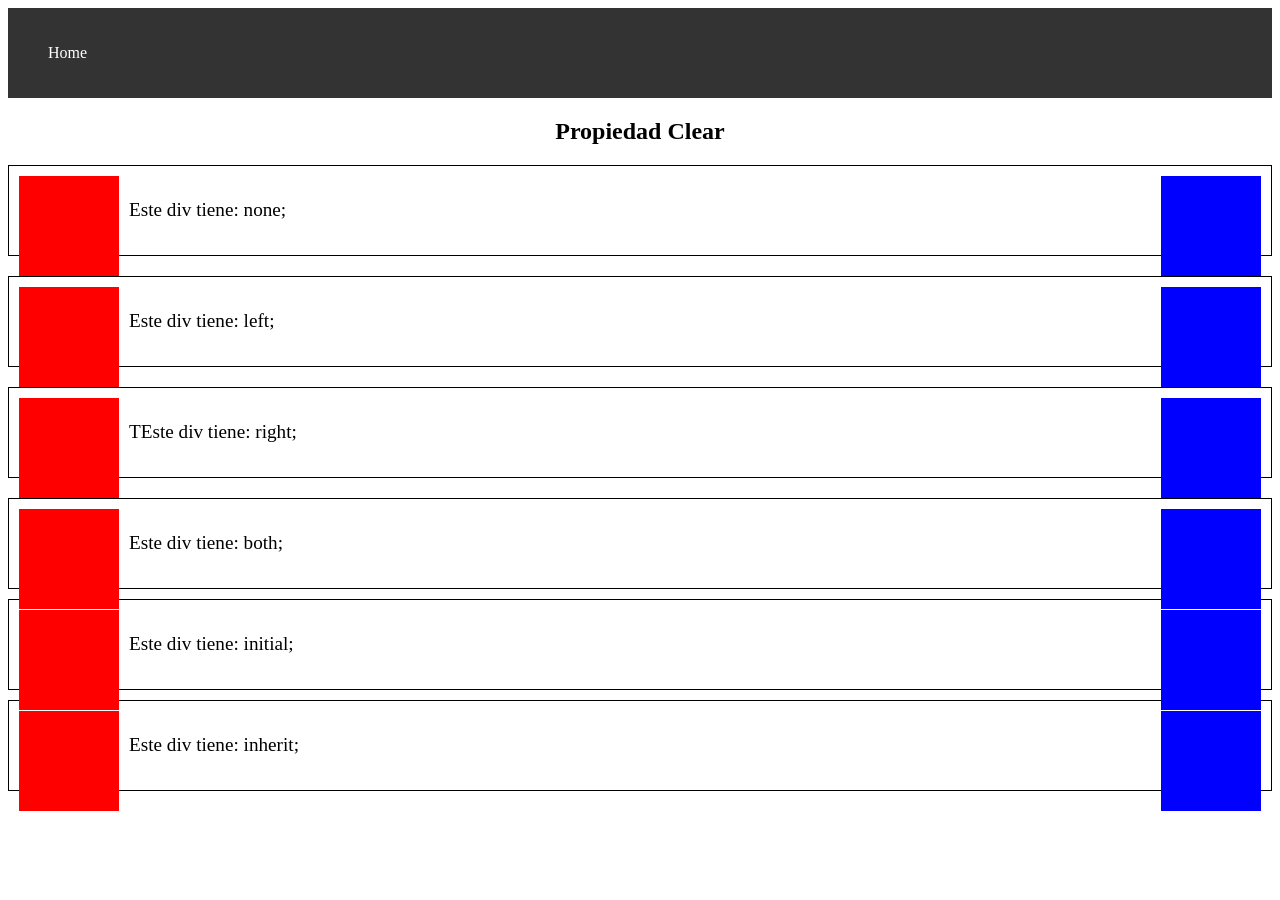
<file: html/clear.html>
<!DOCTYPE html>
<html lang="en">
<head>
<meta charset="UTF-8">
<meta name="viewport" content="width=device-width, initial-scale=1.0">
<link rel="stylesheet" href="../css/clear.css">
<title>Clear</title>
</head>
<body>
  <nav>
    <ul class="nav-links">
        <li><a href="../index.html">Home</a></li>
    </ul>
</nav>

  <h2>Propiedad Clear</h2>
  <div class="clear-box clear-none">
    <div class="float-left"></div>
    <div class="float-right"></div>
    <p>Este div tiene: none;</p>
  </div>

  <div class="clear-box clear-left">
    <div class="float-left"></div>
    <div class="float-right"></div>
    <p>Este div tiene: left;</p>
  </div>

  <div class="clear-box clear-right">
    <div class="float-left"></div>
    <div class="float-right"></div>
    <p>TEste div tiene: right;</p>
  </div>

  <div class="clear-box clear-both">
    <div class="float-left"></div>
    <div class="float-right"></div>
    <p>Este div tiene: both;</p>
  </div>

  <div class="clear-box clear-initial">
    <div class="float-left"></div>
    <div class="float-right"></div>
    <p>Este div tiene: initial;</p>
  </div>

  <div class="clear-box clear-inherit">
    <div class="float-left"></div>
    <div class="float-right"></div>
    <p>Este div tiene: inherit;</p>
  </div>
</body>
</html>
</file>
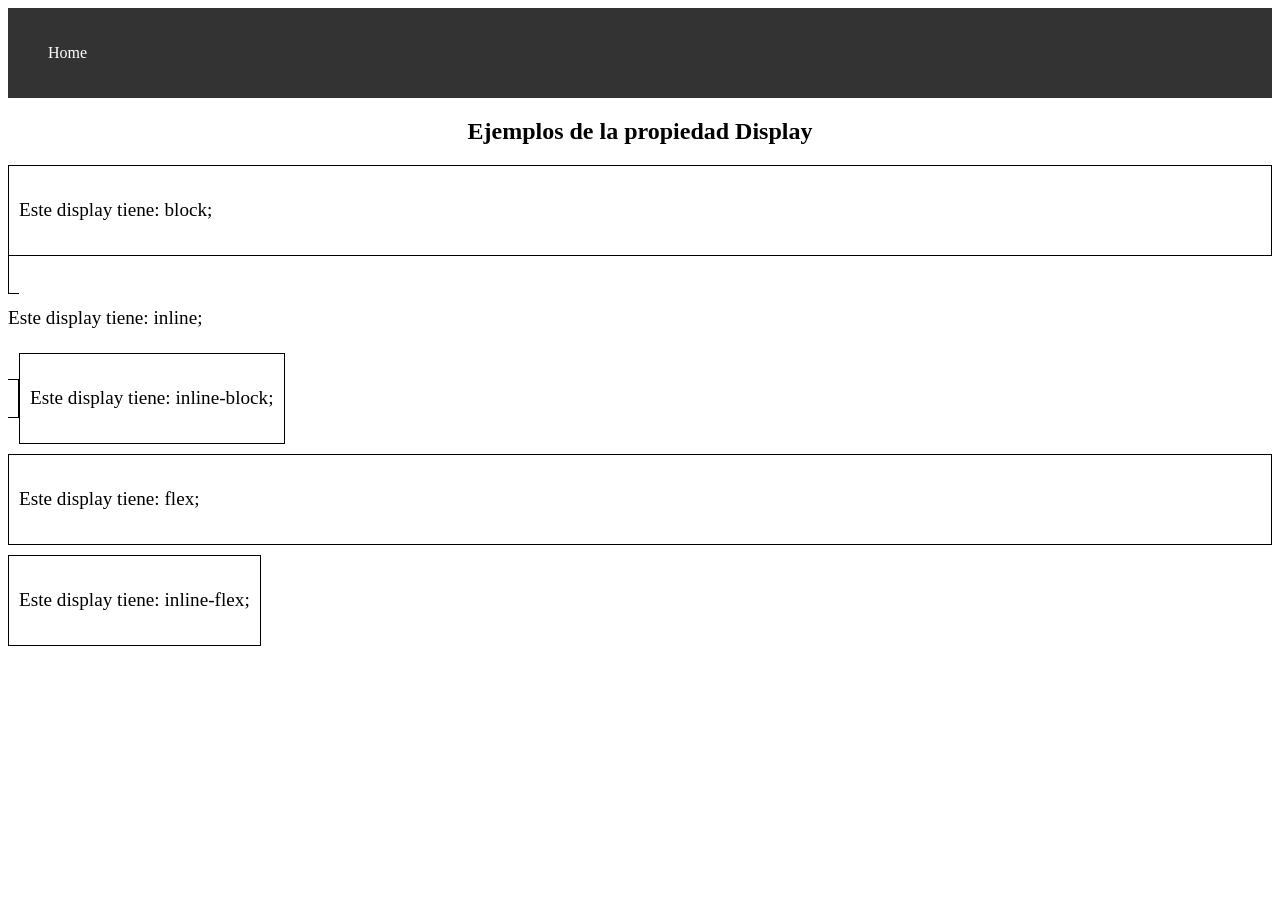
<file: html/display.html>
<!DOCTYPE html>
<html lang="es">
<head>
    <meta charset="UTF-8">
    <meta name="viewport" content="width=device-width, initial-scale=1.0">
    <title>Displayt</title>
    <link rel="stylesheet" href="../css/display.css">
</head>
<body>
    <nav>
        <ul class="nav-links">
            <li><a href="../index.html">Home</a></li>
        </ul>
    </nav>

    <h2>Ejemplos de la propiedad Display</h2>
  <div class="display-box display-none">
    <p>Este display tiene: none;</p>
  </div>

  <div class="display-box display-block">
    <p>Este display tiene: block;</p>
  </div>

  <div class="display-box display-inline">
    <p>Este display tiene: inline;</p>
  </div>

  <div class="display-box display-inline-block">
    <p>Este display tiene: inline-block;</p>
  </div>

  <div class="display-box display-flex">
    <p>Este display tiene: flex;</p>
  </div>

  <div class="display-box display-inline-flex">
    <p>Este display tiene: inline-flex;</p>
  </div>
</body>
</html>
</file>
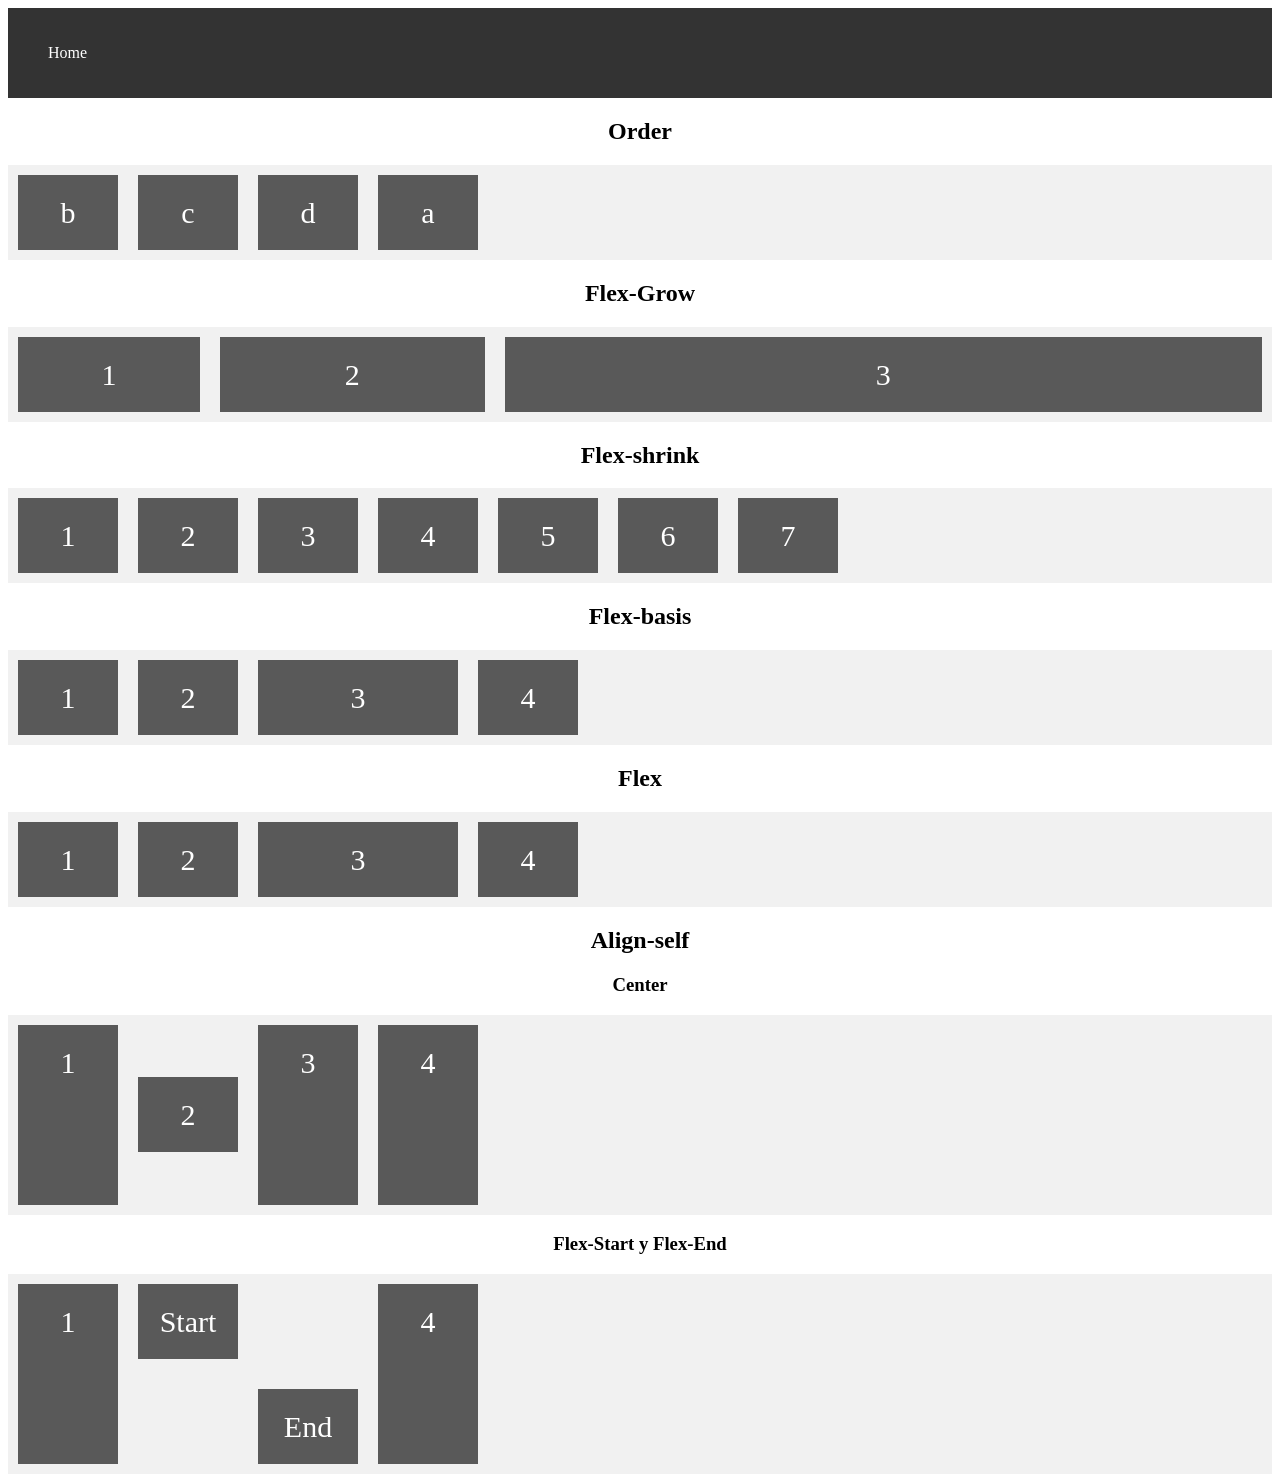
<file: html/flex-items.html>
<!DOCTYPE html>
<html lang="es">
<head>
    <meta charset="UTF-8">
    <meta name="viewport" content="width=device-width, initial-scale=1.0">
    <link rel="stylesheet" href="../css/flex-items.css">
    <title>Order</title>
</head>
<body>
    <nav>
        <ul class="nav-links">
            <li><a href="../index.html">Home</a></li>
        </ul>
    </nav>
    <h2>Order</h2>
    <div class="flex-container-o">
        <div id="item1-o">a</div>
        <div id="item2-o">b</div>
        <div id="item3-o">c</div>
        <div id="item4-o">d</div>
      </div>
      <h2>Flex-Grow</h2>
      <div class="flex-container-fg">
        <div id="item1-fg">1</div>
        <div id="item2-fg">2</div>
        <div id="item3-fg">3</div>
      </div>
      <h2>Flex-shrink</h2>
      <div class="flex-container-fs">
        <div>1</div>
        <div>2</div>
        <div>3</div>
        <div id="item-grueso">4</div>
        <div>5</div>
        <div>6</div>
        <div>7</div>
      </div> 
      <h2>Flex-basis</h2>
      <div class="flex-container-fb">
        <div>1</div>
        <div>2</div>
        <div id="ejemplo-fb">3</div>
        <div>4</div>
      </div>
      <h2>Flex</h2>
      <div class="flex-container-f">
        <div>1</div>
        <div>2</div>
        <div id="ejemplo-f">3</div>
        <div>4</div>
      </div>
      <h2>Align-self</h2>
      <h3>Center</h3>
      <div class="flex-container-asc">
        <div>1</div>
        <div id="ejemplo-asc">2</div>
        <div>3</div>
        <div>4</div>
      </div>
      <h3>Flex-Start y Flex-End</h3>
      <div class="flex-container-fs-fe">
        <div>1</div>
        <div id="ejemplo-s">Start</div>
        <div id="ejemplo-e">End</div>
        <div>4</div>
      </div>
</nav>
</body>
</html>
</file>
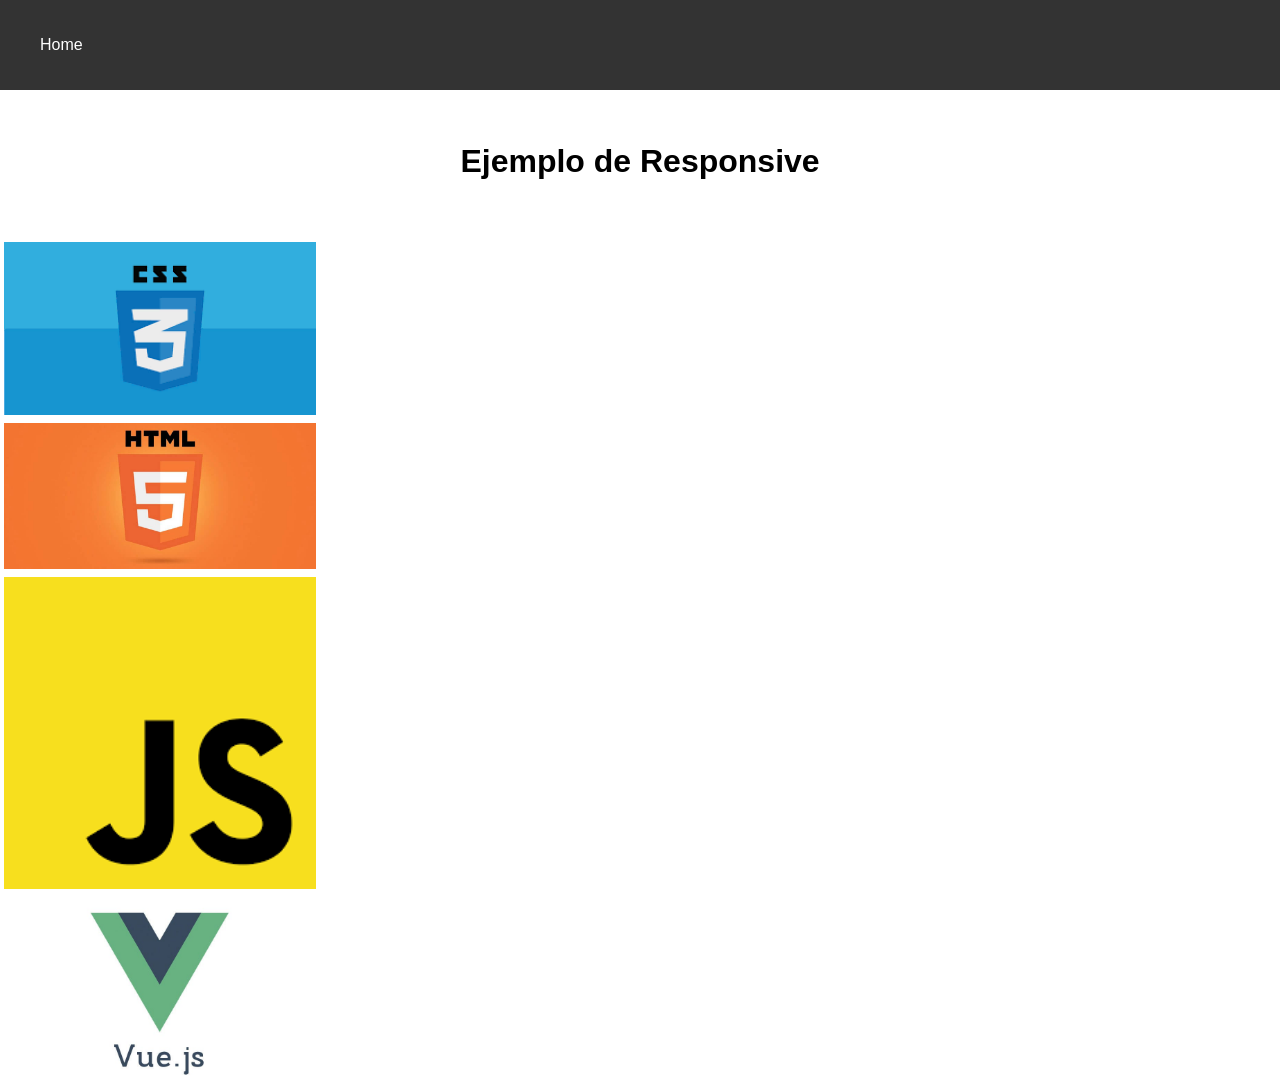
<file: html/flex-responsive.html>
<!DOCTYPE html>
<html lang="en">
<head>
    <meta charset="UTF-8">
    <meta name="viewport" content="width=device-width, initial-scale=1.0">
    <link rel="stylesheet" href="../css/flex-responsive.css">
    <title>Flex-Responsive</title>
</head>
<body>
    <nav>
        <ul class="nav-links">
            <li><a href="../index.html">Home</a></li>
        </ul>
    </nav>
    <header>
        <h1>Ejemplo de Responsive</h1>
    </header>

    <div class="column">
        <img src="../img/css.png">
        <img src="../img/html2.jpg">
    </div>
    <div class="column">
        <img src="../img/JavaScript.png">
        <img src="../img/Vuejs.jpg">
    </div>
</body>
</html>
</file>
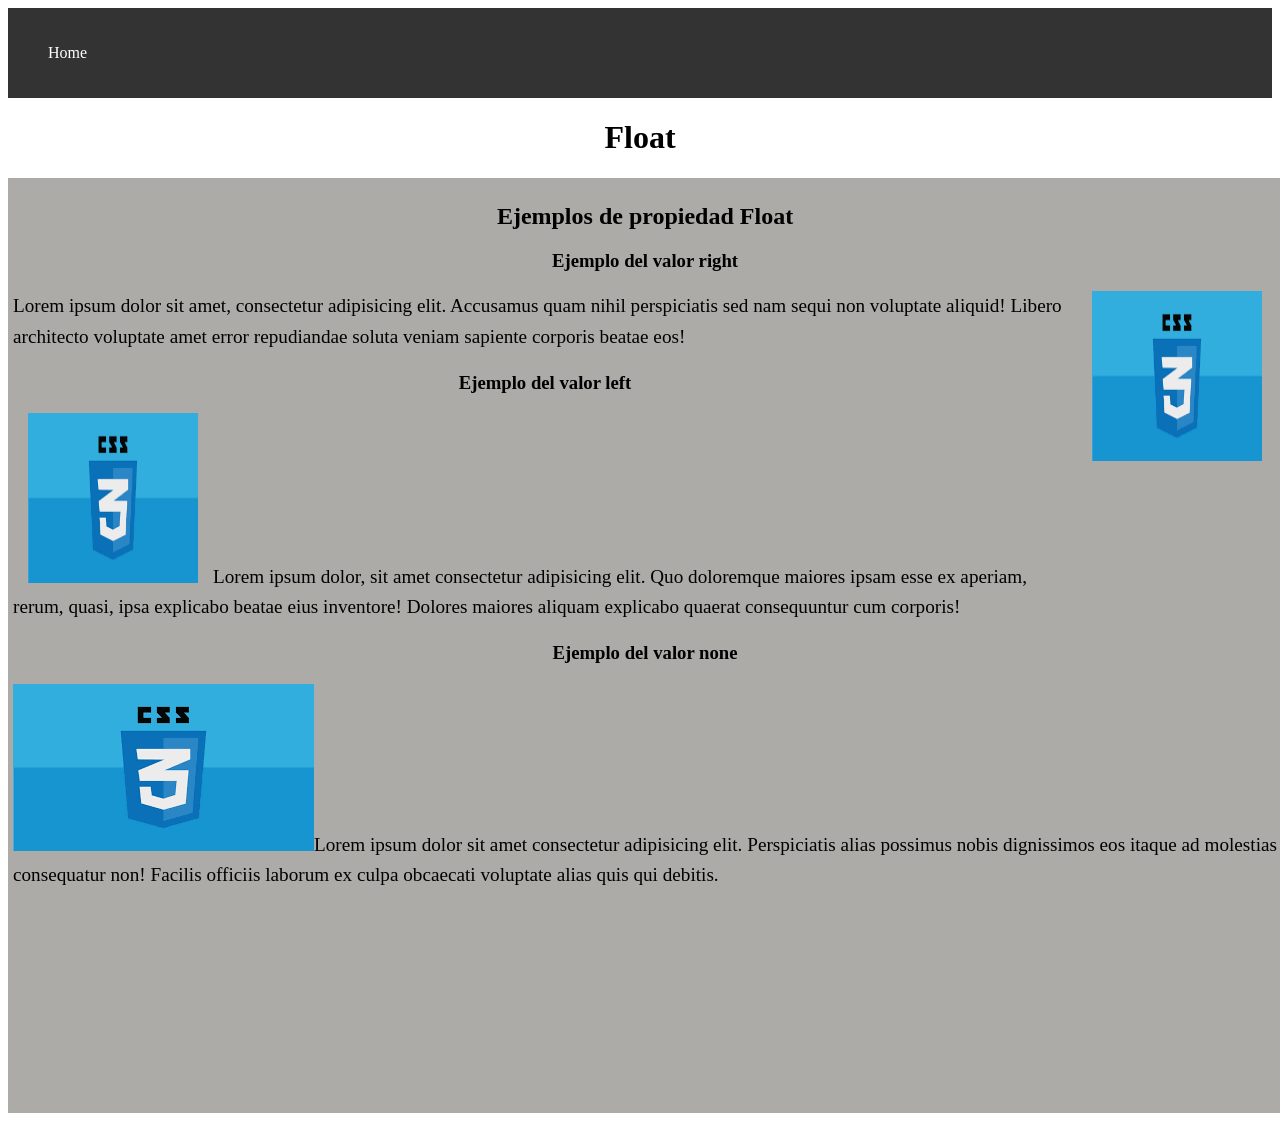
<file: html/float.html>
<!DOCTYPE html>
<html lang="es">
<head>
    <meta charset="UTF-8">
    <meta name="viewport" content="width=device-width, initial-scale=1.0">
    <link rel="stylesheet" href="../css/float.css">
    <title>Document</title>
</head>
<body>
    <nav>
        <ul class="nav-links">
            <li><a href="../index.html">Home</a></li>
        </ul>
    </nav>
    <h1>Float</h1>
    <div class="ejemplo">
        <h2>Ejemplos de propiedad Float</h2>
        <h3>Ejemplo del valor right</h3>
        <p><img class="right"  src="../img/css.png" alt="CSS">Lorem ipsum dolor sit amet, consectetur adipisicing elit. Accusamus quam nihil perspiciatis sed nam sequi non voluptate aliquid! Libero architecto voluptate amet error repudiandae soluta veniam sapiente corporis beatae eos!</p>
        <h3>Ejemplo del valor left</h3>
        <p><img src="../img/css.png" alt="CSS" class="left">Lorem ipsum dolor, sit amet consectetur adipisicing elit. Quo doloremque maiores ipsam esse ex aperiam, rerum, quasi, ipsa explicabo beatae eius inventore! Dolores maiores aliquam explicabo quaerat consequuntur cum corporis!</p>
        <h3>Ejemplo del valor none</h3>
        <p><img src="../img/css.png" alt="CSS" class="none">Lorem ipsum dolor sit amet consectetur adipisicing elit. Perspiciatis alias possimus nobis dignissimos eos itaque ad molestias consequatur non! Facilis officiis laborum ex culpa obcaecati voluptate alias quis qui debitis.</p>
    </div>
</body>
</html>
</file>
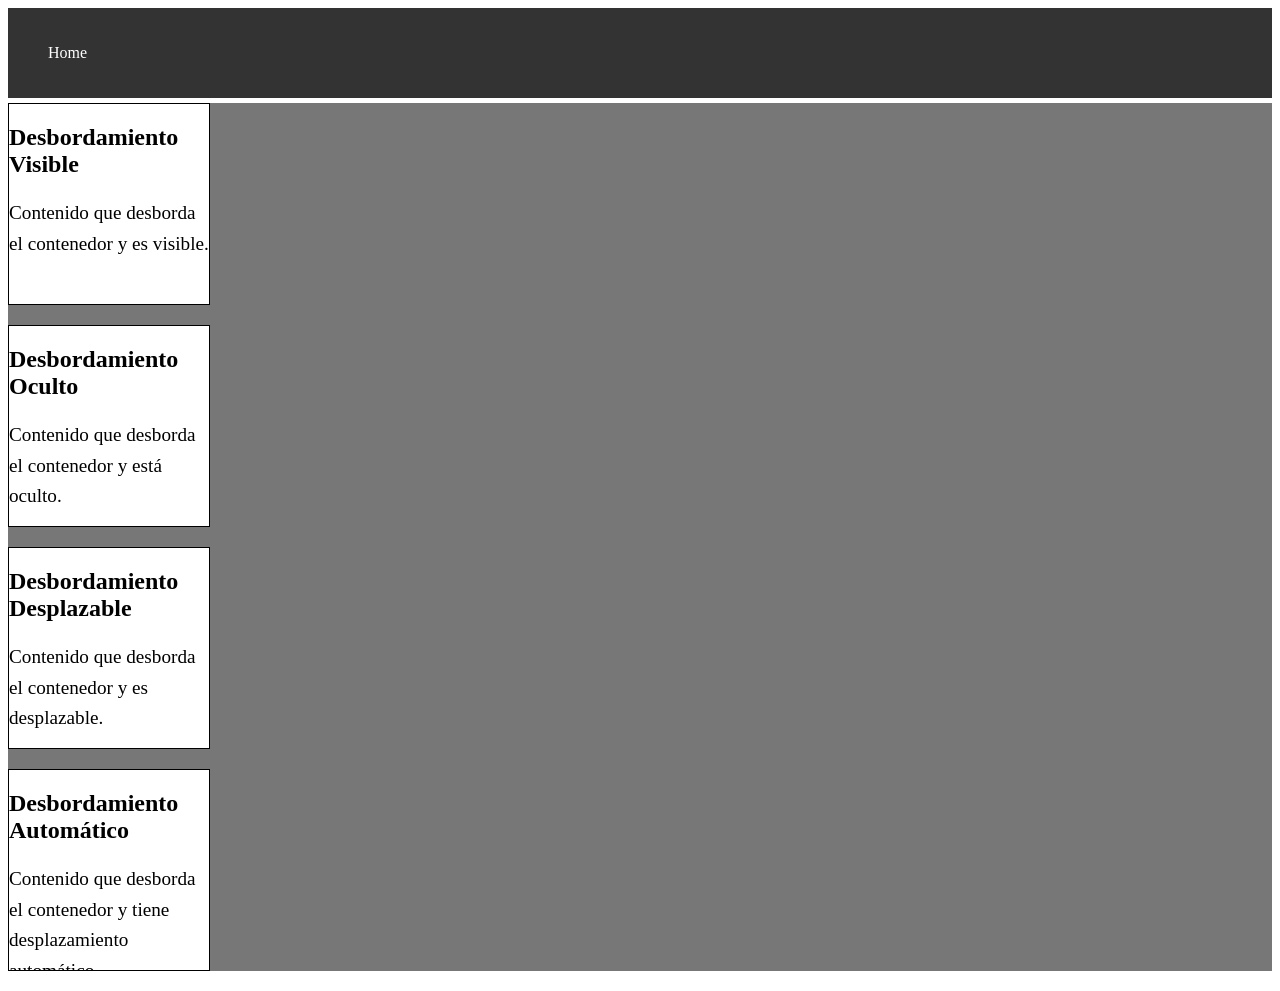
<file: html/overflow.html>
<!DOCTYPE html>
<html lang="es">
<head>
    <meta charset="UTF-8">
    <meta name="viewport" content="width=device-width, initial-scale=1.0">
    <link rel="stylesheet" href="../css/overflow.css">
    <title>Overflow</title>
</head>
<body>
    <nav>
        <ul class="nav-links">
            <li><a href="../index.html">Home</a></li>
        </ul>
    </nav>
     <!-- Desbordamiento Visible -->
    <div id="general">
     <div class="container visible">
        <h2>Desbordamiento Visible</h2>
        <p>Contenido que desborda el contenedor y es visible.</p>
      </div>
      
      <!-- Desbordamiento Oculto -->
      <div class="container hidden">
        <h2>Desbordamiento Oculto</h2>
        <p>Contenido que desborda el contenedor y está oculto.</p>
      </div>
      
      <!-- Desbordamiento Desplazable -->
      <div class="container scroll">
        <h2>Desbordamiento Desplazable</h2>
        <p>Contenido que desborda el contenedor y es desplazable.</p>
      </div>
      
      <!-- Desbordamiento Automático -->
      <div class="container auto">
        <h2>Desbordamiento Automático</h2>
        <p>Contenido que desborda el contenedor y tiene desplazamiento automático.</p>
      </div>
    </div>
</body>
</html>
</file>
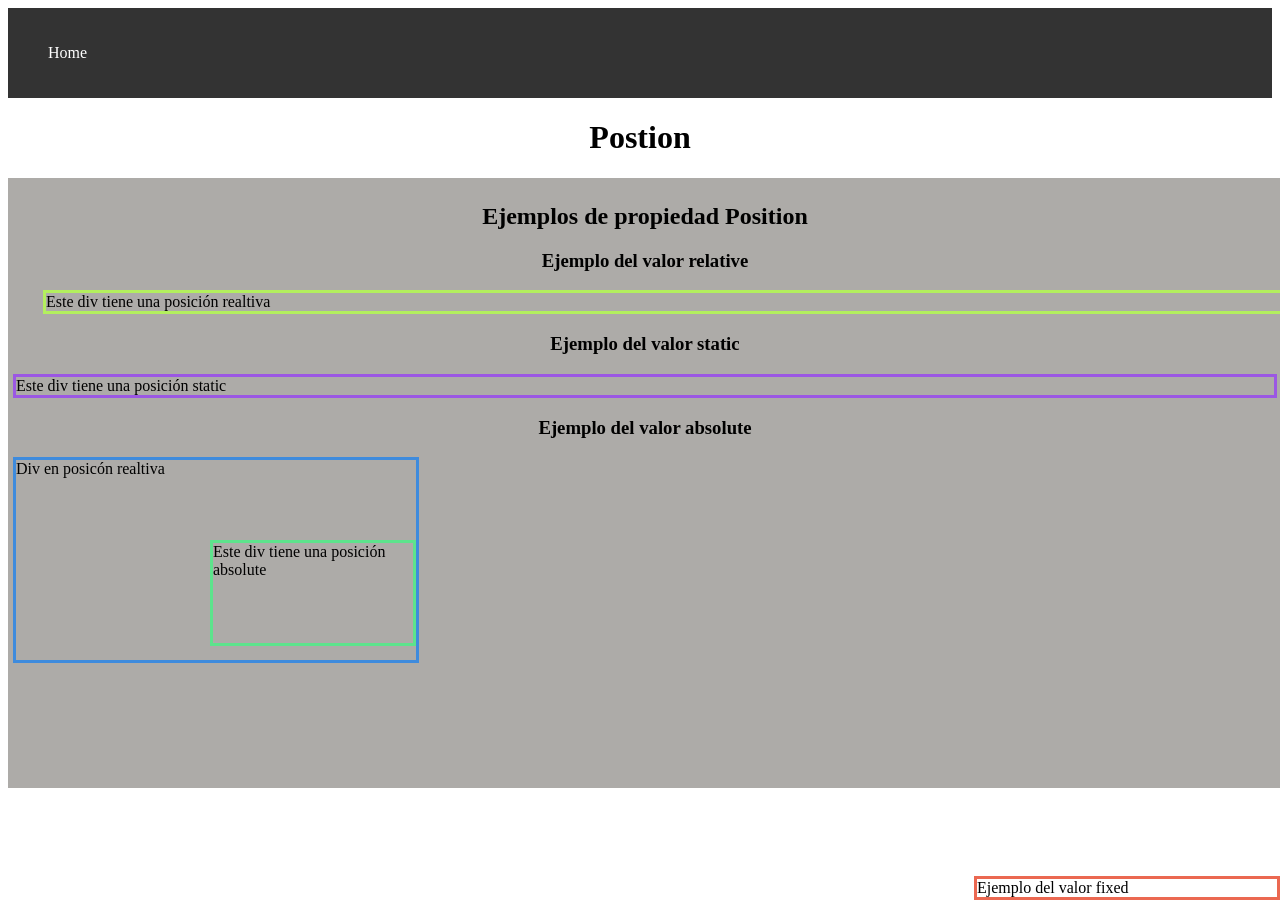
<file: html/position.html>
<!DOCTYPE html>
<html lang="es">
<head>
    <meta charset="UTF-8">
    <meta name="viewport" content="width=device-width, initial-scale=1.0">
    <link rel="stylesheet" href="../css/position.css">
    <title>Tarea N2</title>
</head>
<body>
    <nav>
        <ul class="nav-links">
            <li><a href="../index.html">Home</a></li>
        </ul>
    </nav>
    <h1>Postion</h1>
    <div class="ejemplo">
        <h2>Ejemplos de propiedad Position</h2>
        <h3>Ejemplo del valor relative</h3>
        <div class="relative">
            Este div tiene una posición realtiva
        </div>
        <h3>Ejemplo del valor static</h3>
        <div class="static">
            Este div tiene una posición static
        </div>
        <div class="fixed">
            Ejemplo del valor fixed
        </div>
        <h3>Ejemplo del valor absolute</h3>
        <div class="relative_ejem2">
            Div en posicón realtiva
            <div class="absolute">
                Este div tiene una posición absolute
            </div>
        </div>
</body>
</html>
</file>
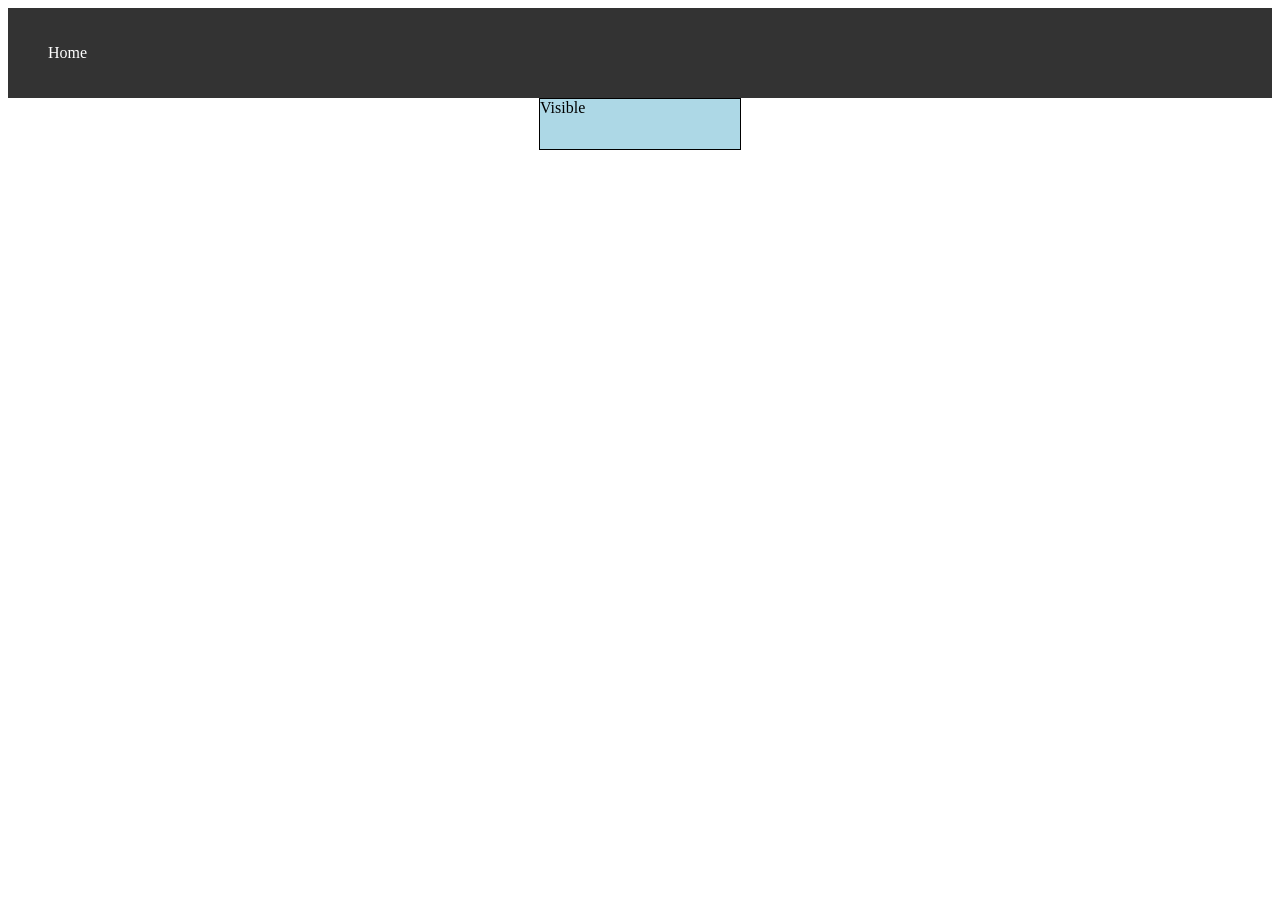
<file: html/visibility.html>
<!DOCTYPE html>
<html lang="es">
<head>
    <meta charset="UTF-8">
    <meta name="viewport" content="width=device-width, initial-scale=1.0">
    <link rel="stylesheet" href="../css/visibility.css">
    <title>Visibility</title>
</head>
<body>
    <nav>
        <ul class="nav-links">
            <li><a href="../index.html">Home</a></li>
        </ul>
    </nav>
    <div class="container">
        <div class="visible">Visible</div>
        <div class="hidden">Oculto</div>
        <div class="collapse">Colapsado (Solo para tablas)</div>
      </div>
</body>
</html>
</file>
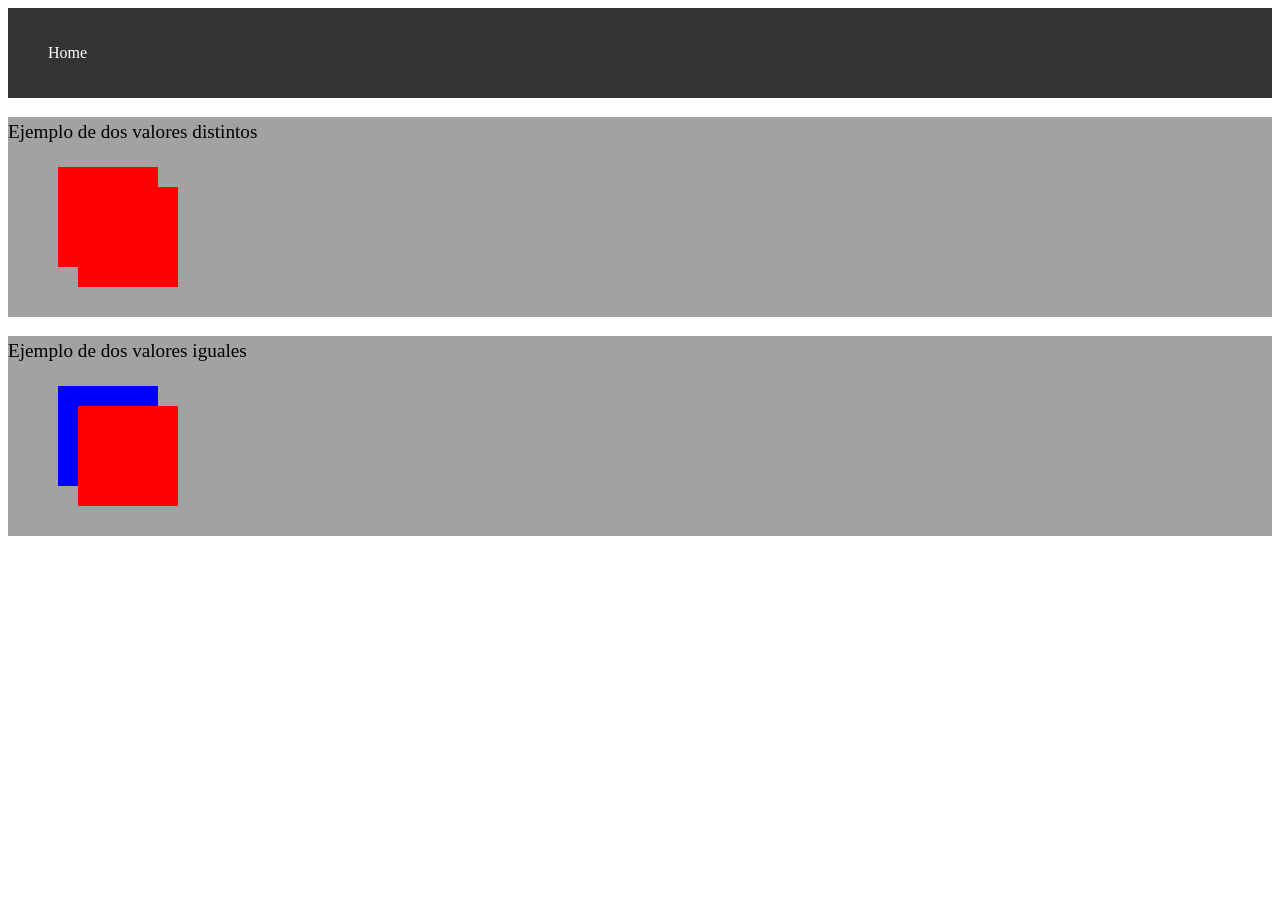
<file: html/zindex.html>
<!DOCTYPE html>
<html lang="es">
<head>
    <meta charset="UTF-8">
    <meta name="viewport" content="width=device-width, initial-scale=1.0">
    <link rel="stylesheet" href="../css/zindex.css">
    <title>Z-Index</title>
</head>
<body>
    <nav>
        <ul class="nav-links">
            <li><a href="../index.html">Home</a></li>
        </ul>
    </nav>
    <div class="granContenedor">
        <p>Ejemplo de dos valores distintos</p>
    <div class="caja" id="caja1"></div>
    <div class="caja" id="caja2"></div>
    </div>
    <div class="granContenedor">
        <p>Ejemplo de dos valores iguales</p>
        <div class="cajaI" id="caja3"></div>
        <div class="caja" id="caja4"></div>
    </div>
</body>
</html>
</file>
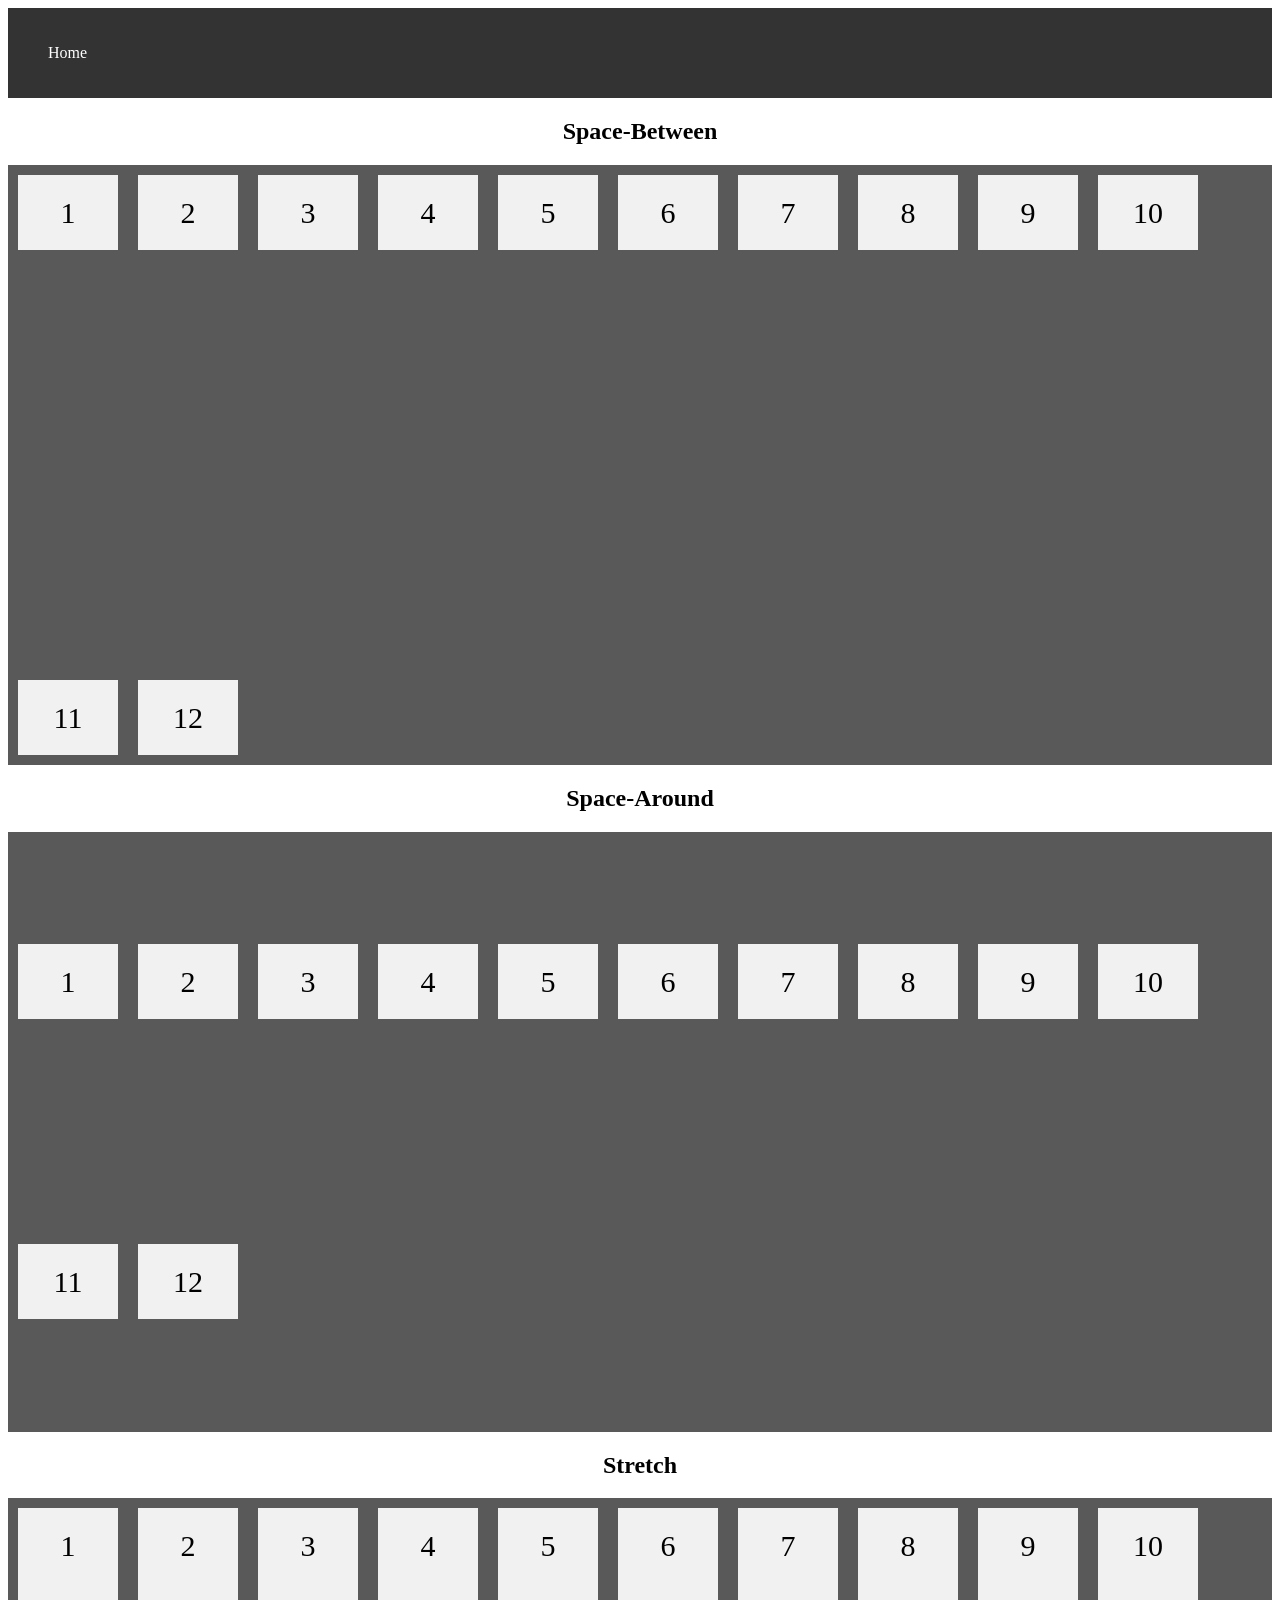
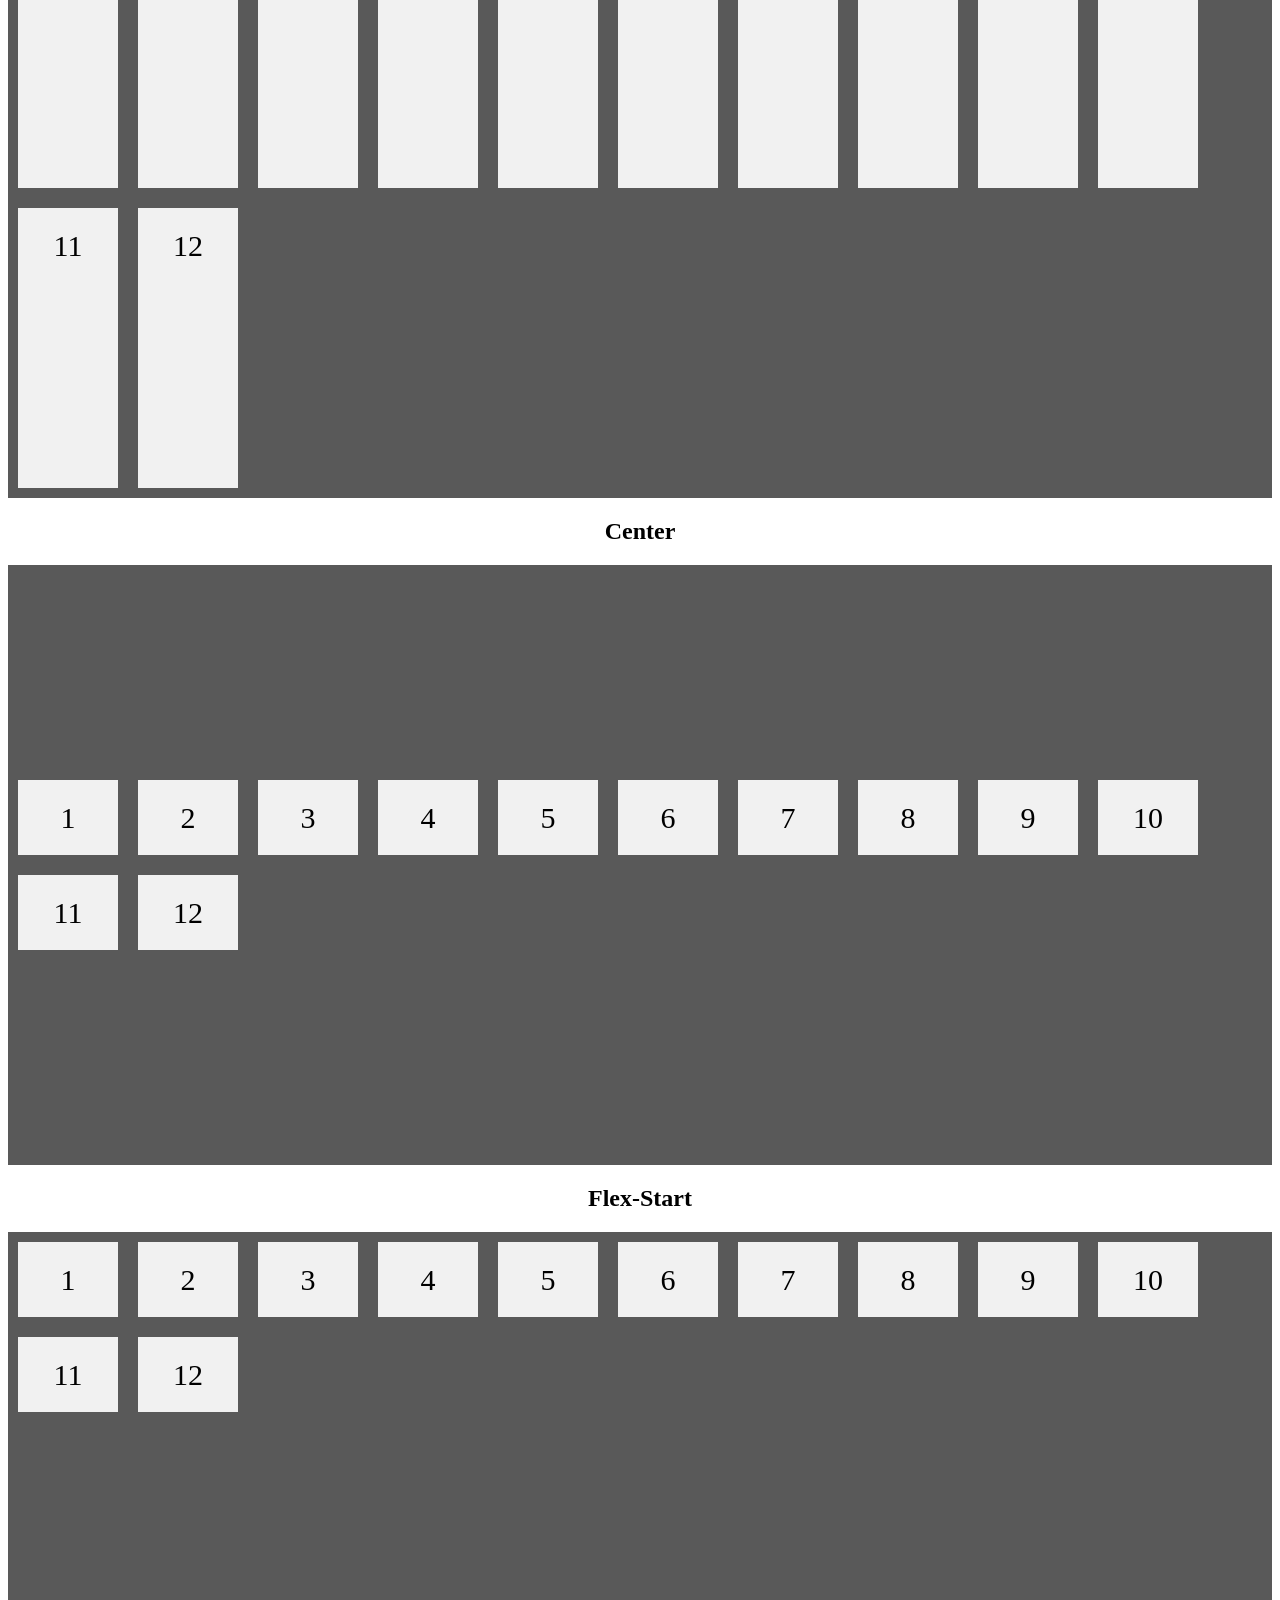
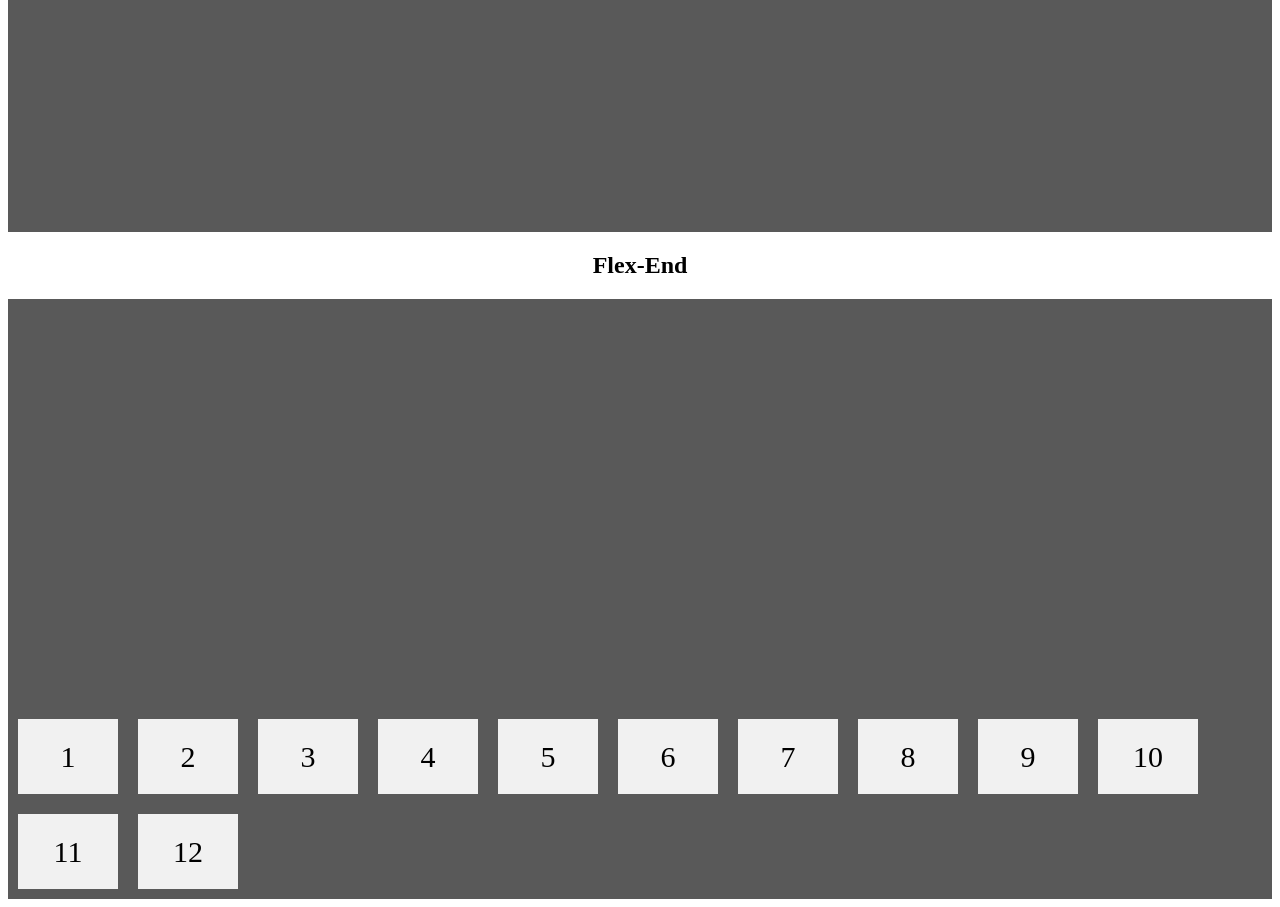
<file: html/Flex-Container/align-content.html>
<!DOCTYPE html>
<html lang="es">
<head>
    <meta charset="UTF-8">
    <meta name="viewport" content="width=device-width, initial-scale=1.0">
    <link rel="stylesheet" href="../../css/Flex/align-content.css">
    <title>Align-Content</title>
</head>
<body>
    <nav>
        <ul class="nav-links">
            <li><a href="../../index.html">Home</a></li>
        </ul>
    </nav>
    <h2>Space-Between</h2>
    <div class="flex-container-sb">
        <div>1</div>
        <div>2</div>
        <div>3</div>  
        <div>4</div>
        <div>5</div>
        <div>6</div>  
        <div>7</div>
        <div>8</div>
        <div>9</div>  
        <div>10</div>
        <div>11</div>
        <div>12</div>  
      </div>
    <h2>Space-Around</h2>
    <div class="flex-container-sa">
        <div>1</div>
        <div>2</div>
        <div>3</div>  
        <div>4</div>
        <div>5</div>
        <div>6</div>  
        <div>7</div>
        <div>8</div>
        <div>9</div>  
        <div>10</div>
        <div>11</div>
        <div>12</div>  
      </div>
    <h2>Stretch</h2>
    <div class="flex-container-s">
        <div>1</div>
        <div>2</div>
        <div>3</div>  
        <div>4</div>
        <div>5</div>
        <div>6</div>  
        <div>7</div>
        <div>8</div>
        <div>9</div>  
        <div>10</div>
        <div>11</div>
        <div>12</div>  
      </div>
    <h2>Center</h2>
    <div class="flex-container-c">
        <div>1</div>
        <div>2</div>
        <div>3</div>  
        <div>4</div>
        <div>5</div>
        <div>6</div>  
        <div>7</div>
        <div>8</div>
        <div>9</div>  
        <div>10</div>
        <div>11</div>
        <div>12</div>  
      </div>
    <h2>Flex-Start</h2>
    <div class="flex-container-fs">
        <div>1</div>
        <div>2</div>
        <div>3</div>  
        <div>4</div>
        <div>5</div>
        <div>6</div>  
        <div>7</div>
        <div>8</div>
        <div>9</div>  
        <div>10</div>
        <div>11</div>
        <div>12</div>  
      </div>
    <h2>Flex-End</h2>
    <div class="flex-container-fe">
        <div>1</div>
        <div>2</div>
        <div>3</div>  
        <div>4</div>
        <div>5</div>
        <div>6</div>  
        <div>7</div>
        <div>8</div>
        <div>9</div>  
        <div>10</div>
        <div>11</div>
        <div>12</div>  
      </div>
</body>
</html>
</file>
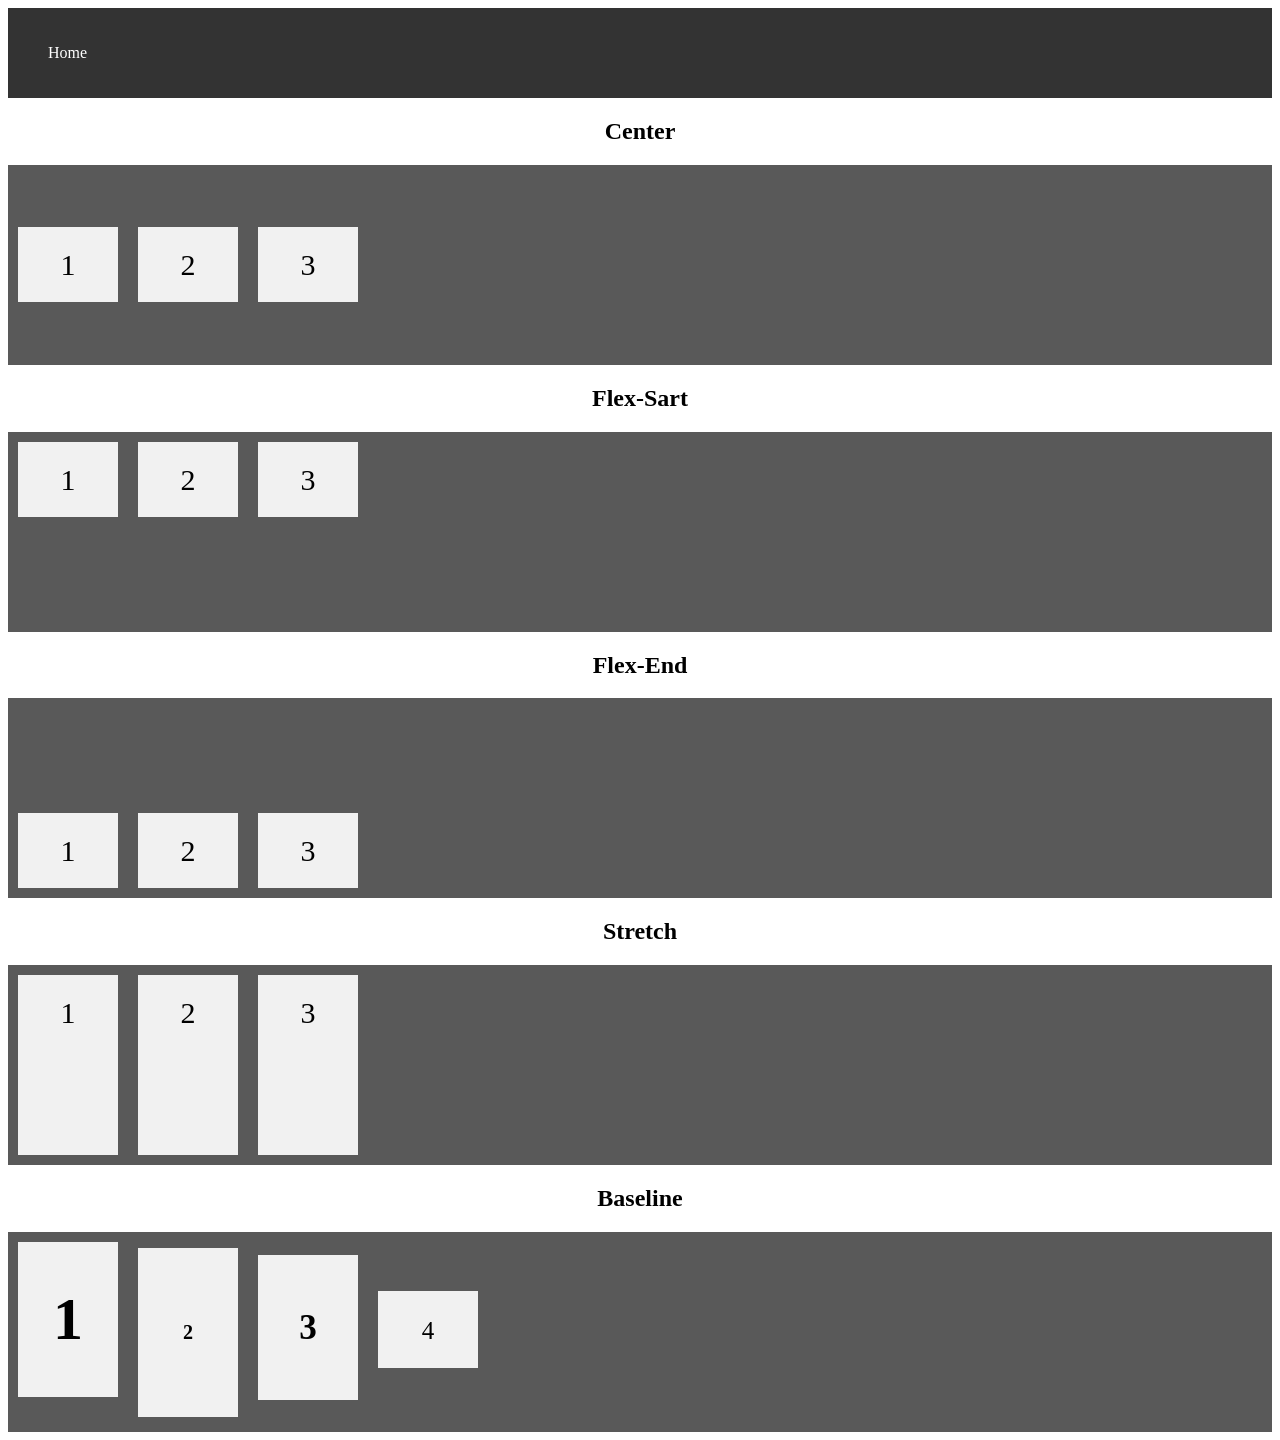
<file: html/Flex-Container/align-items.html>
<!DOCTYPE html>
<html lang="en">
<head>
    <meta charset="UTF-8">
    <meta name="viewport" content="width=device-width, initial-scale=1.0">
    <link rel="stylesheet" href="../../css/Flex/align-items.css">
    <title>Align-Items</title>
</head>
<body>
    <nav>
        <ul class="nav-links">
            <li><a href="../../index.html">Home</a></li>
        </ul>
    </nav>
    <h2>Center</h2>
    <div class="flex-container-c">
        <div>1</div>
        <div>2</div>
        <div>3</div>  
      </div>
    <h2>Flex-Sart</h2>
    <div class="flex-container-fs">
        <div>1</div>
        <div>2</div>
        <div>3</div>  
      </div>
    <h2>Flex-End</h2>
    <div class="flex-container-fe">
        <div>1</div>
        <div>2</div>
        <div>3</div>  
      </div>
    <h2>Stretch</h2>
    <div class="flex-container-s">
        <div>1</div>
        <div>2</div>
        <div>3</div>  
      </div>
    <h2>Baseline</h2>
    <div class="flex-container-b">
        <div><h1>1</h1></div>
        <div><h6>2</h6></div>
        <div><h3>3</h3></div>  
        <div><small>4</small></div>  
    </div>
</body>
</html>
</file>
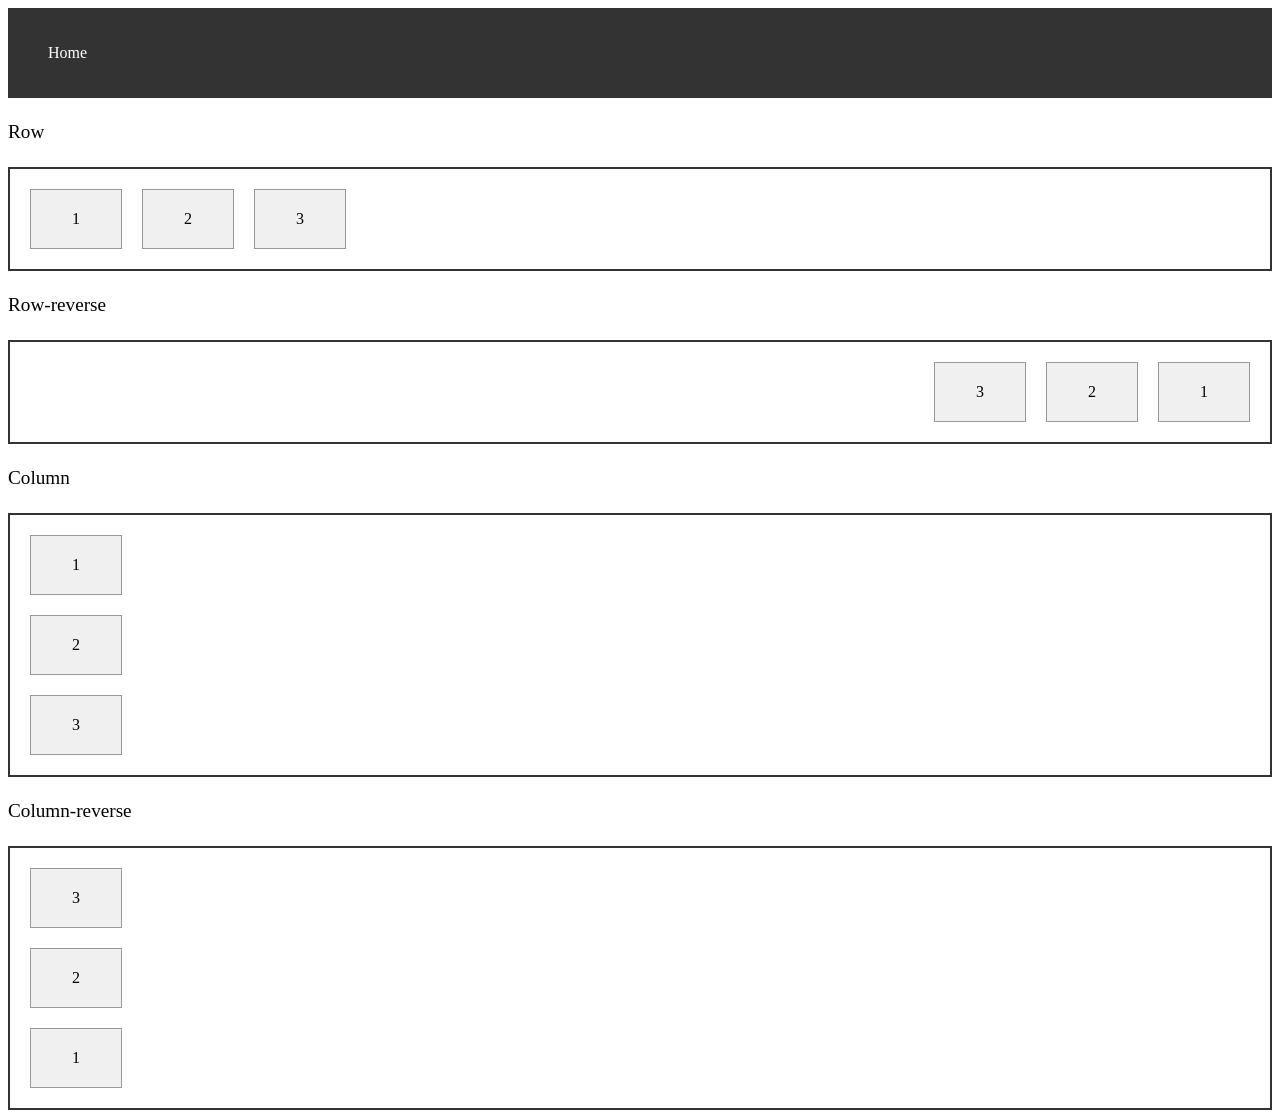
<file: html/Flex-Container/direction.html>
<!DOCTYPE html>
<html lang="en">
<head>
<meta charset="UTF-8">
<meta name="viewport" content="width=device-width, initial-scale=1.0">
<title>Flexbox Direction</title>
<link rel="stylesheet" href="../../css/Flex/direction.css">
</head>
<body>
    <nav>
        <ul class="nav-links">
            <li><a href="../../index.html">Home</a></li>
        </ul>
    </nav>
    <p>Row</p>
<div id="container-row">
    <div class="item">1</div>
    <div class="item">2</div>
    <div class="item">3</div>
</div>
<p>Row-reverse</p>
<div id="container-row-reverse">
    <div class="item">1</div>
    <div class="item">2</div>
    <div class="item">3</div>
</div>
<p>Column</p>
<div id="container-colum">
    <div class="item">1</div>
    <div class="item">2</div>
    <div class="item">3</div>
</div>
<p>Column-reverse</p>
<div id="container-column-reverse">
    <div class="item">1</div>
    <div class="item">2</div>
    <div class="item">3</div>
</div>
</body>
</html>
</file>
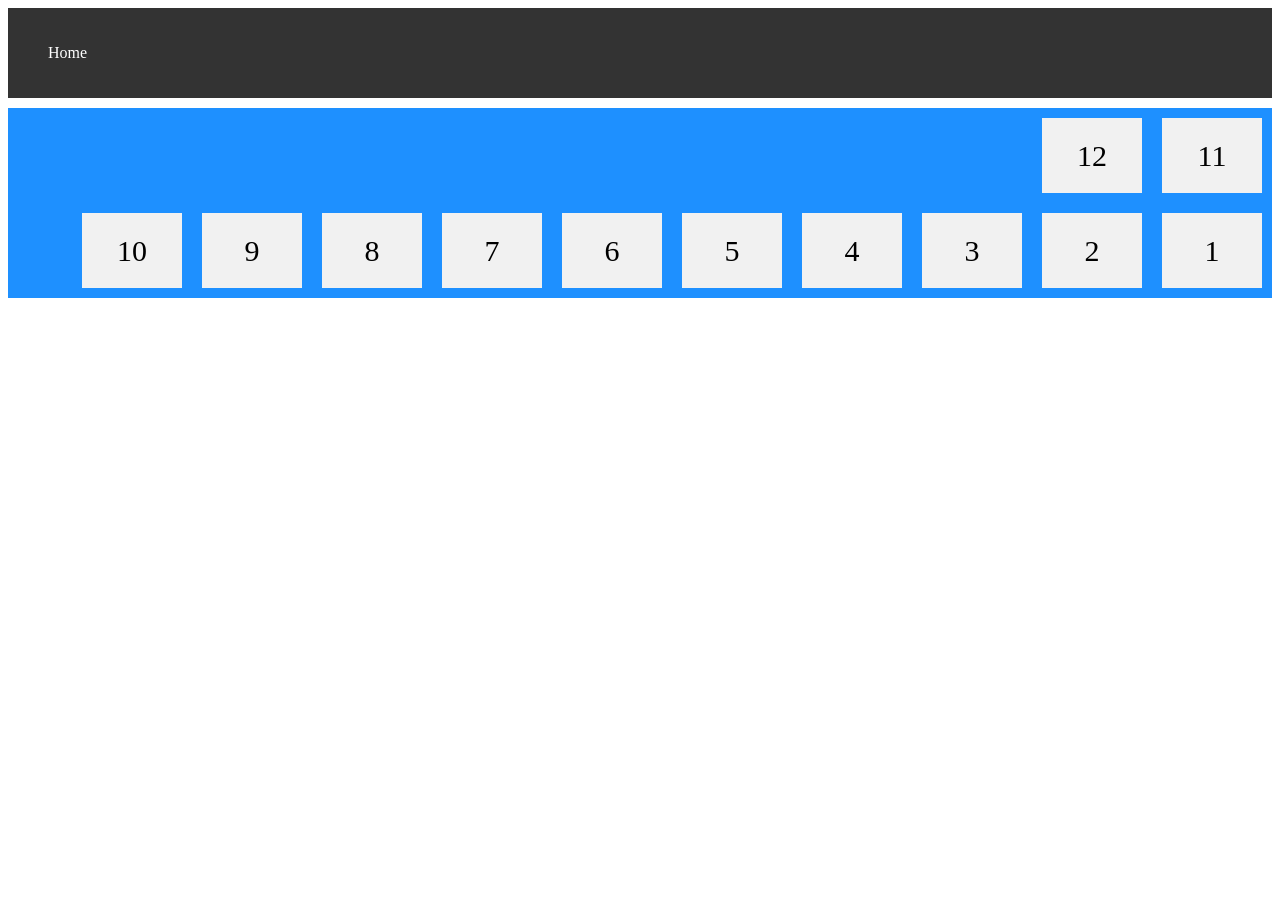
<file: html/Flex-Container/flow.html>
<!DOCTYPE html>
<html lang="en">
<head>
    <meta charset="UTF-8">
    <meta name="viewport" content="width=device-width, initial-scale=1.0">
    <link rel="stylesheet" href="../../css/Flex/flow.css">
    <title>Flow</title>
</head>
<body>
    <nav>
        <ul class="nav-links">
            <li><a href="../../index.html">Home</a></li>
        </ul>
    </nav>
    <div class="flex-container">
        <div>1</div>
        <div>2</div>
        <div>3</div>  
        <div>4</div>
        <div>5</div>
        <div>6</div>  
        <div>7</div>
        <div>8</div>
        <div>9</div>  
        <div>10</div>
        <div>11</div>
        <div>12</div>  
    </div>
</body>
</html>
</file>
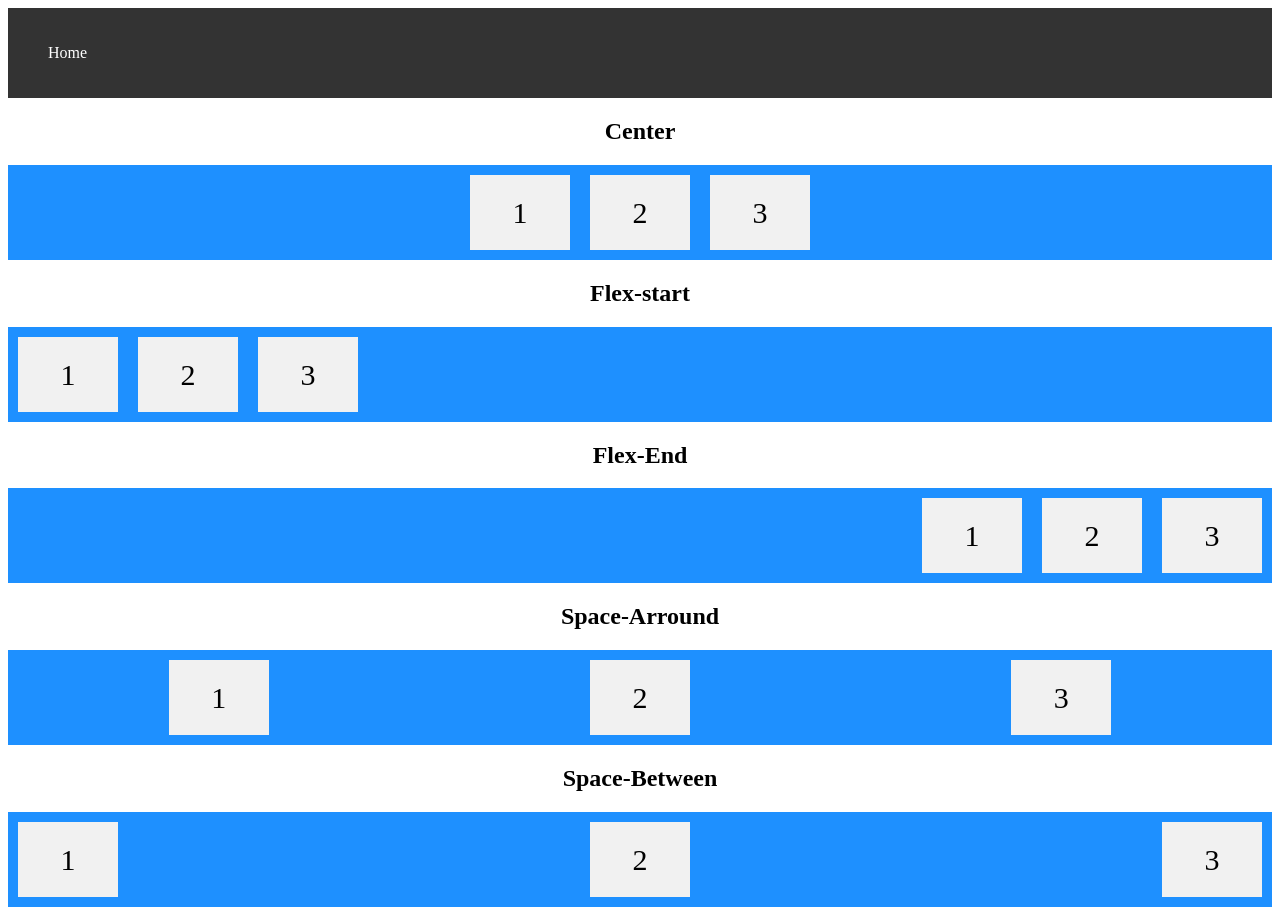
<file: html/Flex-Container/justify-content.html>
<!DOCTYPE html>
<html lang="en">
<head>
    <meta charset="UTF-8">
    <meta name="viewport" content="width=device-width, initial-scale=1.0">
    <link rel="stylesheet" href="../../css/Flex/jutify-content.css">
    <title>Justify-Content</title>
</head>
<body>
    <nav>
        <ul class="nav-links">
            <li><a href="../../index.html">Home</a></li>
        </ul>
    </nav>
    <h2>Center</h2>
    <div class="flex-container">
        <div>1</div>
        <div>2</div>
        <div>3</div>
    </div> 
    <h2>Flex-start</h2>
    <div class="flex-container-fs">
        <div>1</div>
        <div>2</div>
        <div>3</div>  
      </div>
    <h2>Flex-End</h2>
    <div class="flex-container-fe">
        <div>1</div>
        <div>2</div>
        <div>3</div>  
      </div>
      <h2>Space-Arround</h2>
      <div class="flex-container-sa">
        <div>1</div>
        <div>2</div>
        <div>3</div>  
      </div>
      <h2>Space-Between</h2>
      <div class="flex-container-sb">
        <div>1</div>
        <div>2</div>
        <div>3</div>  
      </div>
</body>
</html>
</file>
<file: css/clear.css>
.float-left {
    float: left;
    width: 100px;
    height: 100px;
    background-color: red;
    margin-right: 10px;
  }

  .float-right {
    float: right;
    width: 100px;
    height: 100px;
    background-color: blue;
    margin-left: 10px;
  }

  .clear-none {
    clear: none;
  }

  .clear-left {
    clear: left;
  }

  .clear-right {
    clear: right;
  }

  .clear-both {
    clear: both;
  }

  .clear-initial {
    clear: initial;
  }

  .clear-inherit {
    clear: inherit;
  }

  .clear-box {
    border: 1px solid black;
    padding: 10px;
    margin-top: 10px;
  }

nav {
    background-color: #333;
    color: #fff;
    padding: 20px 0;
    display: flex;
    justify-content: space-between;
    align-items: center;
}

.ejercicios {
    font-size: 1.5em;
    margin-left: 20px;
}

.nav-links {
    list-style: none;
    display: flex;
    margin-right: 20px;
}

.nav-links li {
    margin-right: 20px;
}

.nav-links a {
    color: #fff;
    text-decoration: none;
    transition: color 0.3s ease;
}

.nav-links a:hover {
    color: #ff4500;
}

p {
  font-size: 1.2em;
  line-height: 1.6;
}

h2,
h3 {
	display: flex;
	justify-content: center;
}
</file>
<file: css/display.css>
nav {
    background-color: #333;
    color: #fff;
    padding: 20px 0;
    display: flex;
    justify-content: space-between;
    align-items: center;
}

.ejercicios {
    font-size: 1.5em;
    margin-left: 20px;
}

.nav-links {
    list-style: none;
    display: flex;
    margin-right: 20px;
}

.nav-links li {
    margin-right: 20px;
}

.nav-links a {
    color: #fff;
    text-decoration: none;
    transition: color 0.3s ease;
}

.nav-links a:hover {
    color: #ff4500;
}

/**/

.display-box {
    border: 1px solid black;
    padding: 10px;
    margin-bottom: 10px;
  }
  
  .display-none {
    display: none;
  }
  
  .display-block {
    display: block;
  }
  
  .display-inline {
    display: inline;
  }
  
  .display-inline-block {
    display: inline-block;
  }
  
  .display-flex {
    display: flex;
  }
  
  .display-inline-flex {
    display: inline-flex;
  }

h2,
h3 {
	display: flex;
	justify-content: center;
}

p {
  font-size: 1.2em;
  line-height: 1.6;
}
</file>
<file: css/flex-items.css>
nav {
    background-color: #333;
    color: #fff;
    padding: 20px 0;
    display: flex;
    justify-content: space-between;
    align-items: center;
}

.ejercicios {
    font-size: 1.5em;
    margin-left: 20px;
}

.nav-links {
    list-style: none;
    display: flex;
    margin-right: 20px;
}

.nav-links li {
    margin-right: 20px;
}

.nav-links a {
    color: #fff;
    text-decoration: none;
    transition: color 0.3s ease;
}

.nav-links a:hover {
    color: #ff4500;
}

p {
  font-size: 1.2em;
  line-height: 1.6;
}

h2,
h3 {
	display: flex;
	justify-content: center;
}

/*Order*/

.flex-container-o {
    display: flex;
    align-items: stretch;
    background-color: #f1f1f1;
  }

  .flex-container-o>div {
    background-color: #595959;
    color: white;
    width: 100px;
    margin: 10px;
    text-align: center;
    line-height: 75px;
    font-size: 30px;
  }

#item1-o {
    order: 4; /* Coloca este elemento en segundo lugar */
  }

#item3-o {
    order: 2; /* Coloca este elemento en segundo lugar */
  }

#item4-o {
    order: 3; /* Coloca este elemento en segundo lugar */
  }

#item2-o {
    order: 1; /* Coloca este elemento en segundo lugar */
  }

  /*Flex-grow*/

  .flex-container-fg {
    display: flex;
    align-items: stretch;
    background-color: #f1f1f1;
  }

  .flex-container-fg>div {
    background-color: #595959;
    color: white;
    width: 100px;
    margin: 10px;
    text-align: center;
    line-height: 75px;
    font-size: 30px;
  }

#item1-fg {
    flex-grow: 1; /* El elemento crecerá para llenar el espacio disponible */
}
#item2-fg {
  flex-grow: 2; /* El elemento crecerá para llenar el espacio disponible */
}

#item3-fg {
  flex-grow: 8; /* El elemento crecerá para llenar el espacio disponible */
}

/*Flex-Shrink*/

.flex-container-fs {
  display: flex;
  align-items: stretch;
  background-color: #f1f1f1;
}

.flex-container-fs>div {
  background-color: #595959;
  color: white;
  width: 100px;
  margin: 10px;
  text-align: center;
  line-height: 75px;
  font-size: 30px;
}

#item-grueso {
  flex-shrink: 0;
}

/*Flex-Basis*/

.flex-container-fb {
  display: flex;
  align-items: stretch;
  background-color: #f1f1f1;
}

.flex-container-fb>div {
  background-color: #595959;
  color: white;
  width: 100px;
  margin: 10px;
  text-align: center;
  line-height: 75px;
  font-size: 30px;
}

#ejemplo-fb {
  flex-basis: 200px;
}

/*Flex*/

.flex-container-f {
  display: flex;
  align-items: stretch;
  background-color: #f1f1f1;
}

.flex-container-f>div {
  background-color: #595959;
  color: white;
  width: 100px;
  margin: 10px;
  text-align: center;
  line-height: 75px;
  font-size: 30px;
}

#ejemplo-f {
  flex: 0 0 200px;/* Equivalente a flex-grow: 0; flex-shrink: 0; flex-basis: 200px; */
}

/*Align-Self-Cneter*/

.flex-container-asc {
  display: flex;
  height: 200px;
  background-color: #f1f1f1;
}

.flex-container-asc>div {
  background-color: #595959;
  color: white;
  width: 100px;
  margin: 10px;
  text-align: center;
  line-height: 75px;
  font-size: 30px;
}

#ejemplo-asc {
  align-self: center;
}

/*Start y End*/

.flex-container-fs-fe {
  display: flex;
  height: 200px;
  background-color: #f1f1f1;
}

.flex-container-fs-fe > div {
  background-color: #595959;
  color: white;
  width: 100px;
  margin: 10px;
  text-align: center;
  line-height: 75px;
  font-size: 30px;
}

#ejemplo-s {
  align-self: flex-start;
}

#ejemplo-e {
  align-self: flex-end
}
</file>
<file: css/flex-responsive.css>
nav {
    background-color: #333;
    color: #fff;
    padding: 20px 0;
    display: flex;
    justify-content: space-between;
    align-items: center;
}

.ejercicios {
    font-size: 1.5em;
    margin-left: 20px;
}

.nav-links {
    list-style: none;
    display: flex;
    margin-right: 20px;
}

.nav-links li {
    margin-right: 20px;
}

.nav-links a {
    color: #fff;
    text-decoration: none;
    transition: color 0.3s ease;
}

.nav-links a:hover {
    color: #ff4500;
}

p {
  font-size: 1.2em;
  line-height: 1.6;
}

h2,
h3 {
	display: flex;
	justify-content: center;
}

* {
    box-sizing: border-box;
  }
  
  body {
    margin: 0;
    font-family: Arial;
  }
  
  header {
    text-align: center;
    padding: 32px;
  }
  
  .row {
    display: flex;
    flex-wrap: wrap;
    padding: 0 4px;
  }
  
  .column {
    flex: 25%;
    max-width: 25%;
    padding: 0 4px;
  }
  
img {
    width: 100%;
}
  .column img {
    margin-top: 8px;
    vertical-align: middle;
  }
  

  @media (max-width: 800px) {
    .column {
      flex: 50%;
      max-width: 50%;
    }
  }
  
  @media (max-width: 600px) {
    .column {
      flex: 100%;
      max-width: 100%;
    }
  }
</file>
<file: css/float.css>
nav {
    background-color: #333;
    color: #fff;
    padding: 20px 0;
    display: flex;
    justify-content: space-between;
    align-items: center;
}

.ejercicios {
    font-size: 1.5em;
    margin-left: 20px;
}

.nav-links {
    list-style: none;
    display: flex;
    margin-right: 20px;
}

.nav-links li {
    margin-right: 20px;
}

.nav-links a {
    color: #fff;
    text-decoration: none;
    transition: color 0.3s ease;
}

.nav-links a:hover {
    color: #ff4500;
}

h1 {
	display: flex;
	justify-content: center;
	font-weight: bold;
}

h2,
h3 {
	display: flex;
	justify-content: center;
}

div.ejemplo {
	background-color: rgb(173, 171, 168);
	width: 100%;
	height: 925px;
	margin-top: 10px;
	padding: 5px 5px 5px 5px;
}

p {
    font-size: 1.2em;
    line-height: 1.6;
}

/**/
img.right {
    float: right;
    width:170px;
    height:170px;
    margin-left:15px;
    margin-right: 15px;
}

img.left {
    float: left;
    width:170px;
    height:170px;
    margin-left:15px;
    margin-right: 15px;
}

img.left {
    float: none;
    width:170px;
    height:170px;
    margin-left:15px;
}
</file>
<file: css/overflow.css>
.container {
    width: 200px;
    height: 200px;
    border: 1px solid black;
    margin-bottom: 20px;
  }

  /* Desbordamiento Visible */
  .visible {
    overflow: visible;
    background-color: white;
  }

  /* Desbordamiento Oculto */
  .hidden {
    overflow: hidden;
    background-color: white;
  }

  /* Desbordamiento Desplazable */
  .scroll {
    overflow: scroll;
    background-color: white;
  }

  /* Desbordamiento Automático */
  .auto {
    overflow: auto;
    background-color: white;
  }

  nav {
    background-color: #333;
    color: #fff;
    padding: 20px 0;
    display: flex;
    justify-content: space-between;
    align-items: center;
}

.ejercicios {
    font-size: 1.5em;
    margin-left: 20px;
}

.nav-links {
    list-style: none;
    display: flex;
    margin-right: 20px;
}

.nav-links li {
    margin-right: 20px;
}

.nav-links a {
    color: #fff;
    text-decoration: none;
    transition: color 0.3s ease;
}

.nav-links a:hover {
    color: #ff4500;
}

p {
  font-size: 1.2em;
  line-height: 1.6;
}

h2,
h3 {
	display: flex;
	justify-content: center;
}

#general{
    background-color: #777777;
    height: auto;
    margin-top: 5px;
}
</file>
<file: css/position.css>
h1 {
	display: flex;
	justify-content: center;
	font-weight: bold;
}

h2,
h3 {
	display: flex;
	justify-content: center;
}

div.ejemplo {
	background-color: rgb(173, 171, 168);
	width: 100%;
	height: 600px;
	margin-top: 10px;
	padding: 5px 5px 5px 5px;
}

.relative {
	position: relative;
	left: 30px;
	border: 3px solid #b3ef5e;
}

.fixed {
	position: fixed;
	bottom: 0;
	right: 0;
	width: 300px;
	border: 3px solid #eb6851;
}

.static {
	position: static;
	border: 3px solid #9b57e4;
}

.relative_ejem2 {
    position: relative;
    width: 400px;
    height: 200px;
    border: 3px solid #3e8bdd;
  } 

  .absolute {
    position: absolute;
    top: 80px;
    right: 0;
    width: 200px;
    height: 100px;
    border: 3px solid #5de38c;
  }

  /*Estilos para volver al menú principal*/

  nav {
    background-color: #333;
    color: #fff;
    padding: 20px 0;
    display: flex;
    justify-content: space-between;
    align-items: center;
}

.ejercicios {
    font-size: 1.5em;
    margin-left: 20px;
}

.nav-links {
    list-style: none;
    display: flex;
    margin-right: 20px;
}

.nav-links li {
    margin-right: 20px;
}

.nav-links a {
    color: #fff;
    text-decoration: none;
    transition: color 0.3s ease;
}

.nav-links a:hover {
    color: #ff4500;
}
</file>
<file: css/visibility.css>
nav {
    background-color: #333;
    color: #fff;
    padding: 20px 0;
    display: flex;
    justify-content: space-between;
    align-items: center;
}

.ejercicios {
    font-size: 1.5em;
    margin-left: 20px;
}

.nav-links {
    list-style: none;
    display: flex;
    margin-right: 20px;
}

.nav-links li {
    margin-right: 20px;
}

.nav-links a {
    color: #fff;
    text-decoration: none;
    transition: color 0.3s ease;
}

.nav-links a:hover {
    color: #ff4500;
}

p {
  font-size: 1.2em;
  line-height: 1.6;
}

h2,
h3 {
	display: flex;
	justify-content: center;
}

.container {
    display: flex;
    flex-direction: column;
    align-items: center;
  }
  
  .container > div {
    margin-bottom: 20px;
    width: 200px;
    height: 50px;
    background-color: lightblue;
    border: 1px solid black;
  }
  
  .visible {
    visibility: visible;
  }
  
  .hidden {
    visibility: hidden;
  }
  
  .collapse {
    visibility: collapse;
  }
</file>
<file: css/zindex.css>
nav {
    background-color: #333;
    color: #fff;
    padding: 20px 0;
    display: flex;
    justify-content: space-between;
    align-items: center;
}

.ejercicios {
    font-size: 1.5em;
    margin-left: 20px;
}

.nav-links {
    list-style: none;
    display: flex;
    margin-right: 20px;
}

.nav-links li {
    margin-right: 20px;
}

.nav-links a {
    color: #fff;
    text-decoration: none;
    transition: color 0.3s ease;
}

.nav-links a:hover {
    color: #ff4500;
}

p {
  font-size: 1.2em;
  line-height: 1.6;
}

h2,
h3 {
	display: flex;
	justify-content: center;
}

.caja {
    width: 100px;
    height: 100px;
    background-color: red;
    position: absolute;
}
#caja1 {
    top: 50px;
    left: 50px;
    z-index: 1;
}
#caja2 {
    top: 70px;
    left: 70px;
    z-index: 2;
}

.granContenedor {
    position: relative;
    width: 100%;
    height: 200px;
    background-color: rgb(162, 162, 162);
}

#caja3 {
    top: 50px;
    left: 50px;
    z-index: 1;
}
#caja4 {
    top: 70px;
    left: 70px;
    z-index: 1;
}

.cajaI {
    width: 100px;
    height: 100px;
    background-color: blue;
    position: absolute;
}

p {
    font-size: 1.2em;
    line-height: 1.6;
}
</file>
<file: css/Flex/align-content.css>
nav {
    background-color: #333;
    color: #fff;
    padding: 20px 0;
    display: flex;
    justify-content: space-between;
    align-items: center;
}

.ejercicios {
    font-size: 1.5em;
    margin-left: 20px;
}

.nav-links {
    list-style: none;
    display: flex;
    margin-right: 20px;
}

.nav-links li {
    margin-right: 20px;
}

.nav-links a {
    color: #fff;
    text-decoration: none;
    transition: color 0.3s ease;
}

.nav-links a:hover {
    color: #ff4500;
}

p {
  font-size: 1.2em;
  line-height: 1.6;
}

h2,
h3 {
	display: flex;
	justify-content: center;
}

/*Sapce Between*/

.flex-container-sb {
    display: flex;
    height: 600px;
    flex-wrap: wrap;
    align-content: space-between;
    overflow: scroll;
    background-color: #595959;
  }
  
  .flex-container-sb > div {
    background-color: #f1f1f1;
    width: 100px;
    margin: 10px;
    text-align: center;
    line-height: 75px;
    font-size: 30px;
  }

/*Sapce-Around*/

.flex-container-sa {
    display: flex;
    height: 600px;
    flex-wrap: wrap;
    align-content: space-around;
    overflow: scroll;  
    background-color: #595959;
  }
  
  .flex-container-sa > div {
    background-color: #f1f1f1;
    width: 100px;
    margin: 10px;
    text-align: center;
    line-height: 75px;
    font-size: 30px;
  }

/*Stretch*/

.flex-container-s {
    display: flex;
    height: 600px;
    flex-wrap: wrap;
    align-content: stretch;
    overflow: scroll;  
    background-color: #595959;
  }
  
  .flex-container-s > div {
    background-color: #f1f1f1;
    width: 100px;
    margin: 10px;
    text-align: center;
    line-height: 75px;
    font-size: 30px;
  }

/*Center*/

.flex-container-c {
    display: flex;
    height: 600px;
    flex-wrap: wrap;
    align-content: center;
    overflow: scroll;  
    background-color: #595959;
  }
  
  .flex-container-c > div {
    background-color: #f1f1f1;
    width: 100px;
    margin: 10px;
    text-align: center;
    line-height: 75px;
    font-size: 30px;
  }

/*Flex-Start*/

.flex-container-fs {
    display: flex;
    height: 600px;
    flex-wrap: wrap;
    align-content: flex-start;
    overflow: scroll;  
    background-color: #595959;
  }
  
  .flex-container-fs > div {
    background-color: #f1f1f1;
    width: 100px;
    margin: 10px;
    text-align: center;
    line-height: 75px;
    font-size: 30px;
  }

/*Flex-End*/

.flex-container-fe {
    display: flex;
    height: 600px;
    flex-wrap: wrap;
    align-content: flex-end;
    overflow: scroll;  
    background-color: #595959;
  }
  
  .flex-container-fe > div {
    background-color: #f1f1f1;
    width: 100px;
    margin: 10px;
    text-align: center;
    line-height: 75px;
    font-size: 30px;
  }
</file>
<file: css/Flex/align-items.css>
nav {
    background-color: #333;
    color: #fff;
    padding: 20px 0;
    display: flex;
    justify-content: space-between;
    align-items: center;
}

.ejercicios {
    font-size: 1.5em;
    margin-left: 20px;
}

.nav-links {
    list-style: none;
    display: flex;
    margin-right: 20px;
}

.nav-links li {
    margin-right: 20px;
}

.nav-links a {
    color: #fff;
    text-decoration: none;
    transition: color 0.3s ease;
}

.nav-links a:hover {
    color: #ff4500;
}

p {
  font-size: 1.2em;
  line-height: 1.6;
}

h2,
h3 {
	display: flex;
	justify-content: center;
}

/*Center*/

.flex-container-c {
    display: flex;
    height: 200px;
    align-items: center;
    background-color: #595959;
  }
  
  .flex-container-c > div {
    background-color: #f1f1f1;
    width: 100px;
    margin: 10px;
    text-align: center;
    line-height: 75px;
    font-size: 30px;
  }

/*Flex-Start*/

.flex-container-fs {
    display: flex;
    height: 200px;
    align-items: flex-start;
    background-color: #595959;
  }
  
  .flex-container-fs > div {
    background-color: #f1f1f1;
    width: 100px;
    margin: 10px;
    text-align: center;
    line-height: 75px;
    font-size: 30px;
  }

/*Flex-End*/

.flex-container-fe {
    display: flex;
    height: 200px;
    align-items: flex-end;
    background-color: #595959;
  }

  .flex-container-fe > div {
    background-color: #f1f1f1;
    width: 100px;
    margin: 10px;
    text-align: center;
    line-height: 75px;
    font-size: 30px;
  }

/*Stretch*/

.flex-container-s {
    display: flex;
    height: 200px;
    align-items: stretch;
    background-color: #595959;
  }
  
  .flex-container-s > div {
    background-color: #f1f1f1;
    width: 100px;
    margin: 10px;
    text-align: center;
    line-height: 75px;
    font-size: 30px;
  }

/*Baseline*/

.flex-container-b {
    display: flex;
    height: 200px;
    align-items: baseline;
    background-color: #595959;
  }
  
  .flex-container-b > div {
    background-color: #f1f1f1;
    width: 100px;
    margin: 10px;
    text-align: center;
    line-height: 75px;
    font-size: 30px;
  }
</file>
<file: css/Flex/direction.css>
#container-row {
    display: flex;
    border: 2px solid #333;
    padding: 10px;
    margin-top: 10px;
    flex-direction: row;
  }

#container-row-reverse {
    display: flex;
    border: 2px solid #333;
    padding: 10px;
    margin-top: 10px;
    flex-direction: row-reverse;
  } 

#container-colum {
    display: flex;
    border: 2px solid #333;
    padding: 10px;
    margin-top: 10px;
    flex-direction: column;
}

#container-column-reverse {
    display: flex;
    border: 2px solid #333;
    padding: 10px;
    margin-top: 10px;
    flex-direction: column-reverse;
}

.item {
    background-color: #f0f0f0;
    border: 1px solid #999;
    padding: 20px;
    margin: 10px;
    text-align: center;
    width: 50px;
  }

  nav {
    background-color: #333;
    color: #fff;
    padding: 20px 0;
    display: flex;
    justify-content: space-between;
    align-items: center;
}

.ejercicios {
    font-size: 1.5em;
    margin-left: 20px;
}

.nav-links {
    list-style: none;
    display: flex;
    margin-right: 20px;
}

.nav-links li {
    margin-right: 20px;
}

.nav-links a {
    color: #fff;
    text-decoration: none;
    transition: color 0.3s ease;
}

.nav-links a:hover {
    color: #ff4500;
}

p {
  font-size: 1.2em;
  line-height: 1.6;
}

h2,
h3 {
	display: flex;
	justify-content: center;
}
</file>
<file: css/Flex/flow.css>
nav {
    background-color: #333;
    color: #fff;
    padding: 20px 0;
    display: flex;
    justify-content: space-between;
    align-items: center;
}

.ejercicios {
    font-size: 1.5em;
    margin-left: 20px;
}

.nav-links {
    list-style: none;
    display: flex;
    margin-right: 20px;
}

.nav-links li {
    margin-right: 20px;
}

.nav-links a {
    color: #fff;
    text-decoration: none;
    transition: color 0.3s ease;
}

.nav-links a:hover {
    color: #ff4500;
}

p {
  font-size: 1.2em;
  line-height: 1.6;
}

h2,
h3 {
	display: flex;
	justify-content: center;
}

.flex-container {
    display: flex;
    flex-flow: row-reverse wrap-reverse;
    background-color: DodgerBlue;
    margin-top: 10px;
  }

  .flex-container > div {
    background-color: #f1f1f1;
    width: 100px;
    margin: 10px;
    text-align: center;
    line-height: 75px;
    font-size: 30px;
  }
</file>
<file: css/Flex/jutify-content.css>
nav {
    background-color: #333;
    color: #fff;
    padding: 20px 0;
    display: flex;
    justify-content: space-between;
    align-items: center;
}

.ejercicios {
    font-size: 1.5em;
    margin-left: 20px;
}

.nav-links {
    list-style: none;
    display: flex;
    margin-right: 20px;
}

.nav-links li {
    margin-right: 20px;
}

.nav-links a {
    color: #fff;
    text-decoration: none;
    transition: color 0.3s ease;
}

.nav-links a:hover {
    color: #ff4500;
}

p {
  font-size: 1.2em;
  line-height: 1.6;
}

h2,
h3 {
	display: flex;
	justify-content: center;
}

.flex-container {
    display: flex;
    justify-content: center;
    background-color: DodgerBlue;
  }
  
  .flex-container > div {
    background-color: #f1f1f1;
    width: 100px;
    margin: 10px;
    text-align: center;
    line-height: 75px;
    font-size: 30px;
  }

  .flex-container-fs {
    display: flex;
    justify-content: flex-start;
    background-color: DodgerBlue;
  }
  
  .flex-container-fs > div {
    background-color: #f1f1f1;
    width: 100px;
    margin: 10px;
    text-align: center;
    line-height: 75px;
    font-size: 30px;
  }

  .flex-container-fe {
    display: flex;
    justify-content: flex-end;
    background-color: DodgerBlue;
  }
  
  .flex-container-fe > div {
    background-color: #f1f1f1;
    width: 100px;
    margin: 10px;
    text-align: center;
    line-height: 75px;
    font-size: 30px;
  }

  .flex-container-sa {
    display: flex;
    justify-content: space-around;
    background-color: DodgerBlue;
  }
  
  .flex-container-sa > div {
    background-color: #f1f1f1;
    width: 100px;
    margin: 10px;
    text-align: center;
    line-height: 75px;
    font-size: 30px;
  }

  .flex-container-sb {
    display: flex;
    justify-content: space-between;
    background-color: DodgerBlue;
  }
  
  .flex-container-sb > div {
    background-color: #f1f1f1;
    width: 100px;
    margin: 10px;
    text-align: center;
    line-height: 75px;
    font-size: 30px;
  }
</file>
